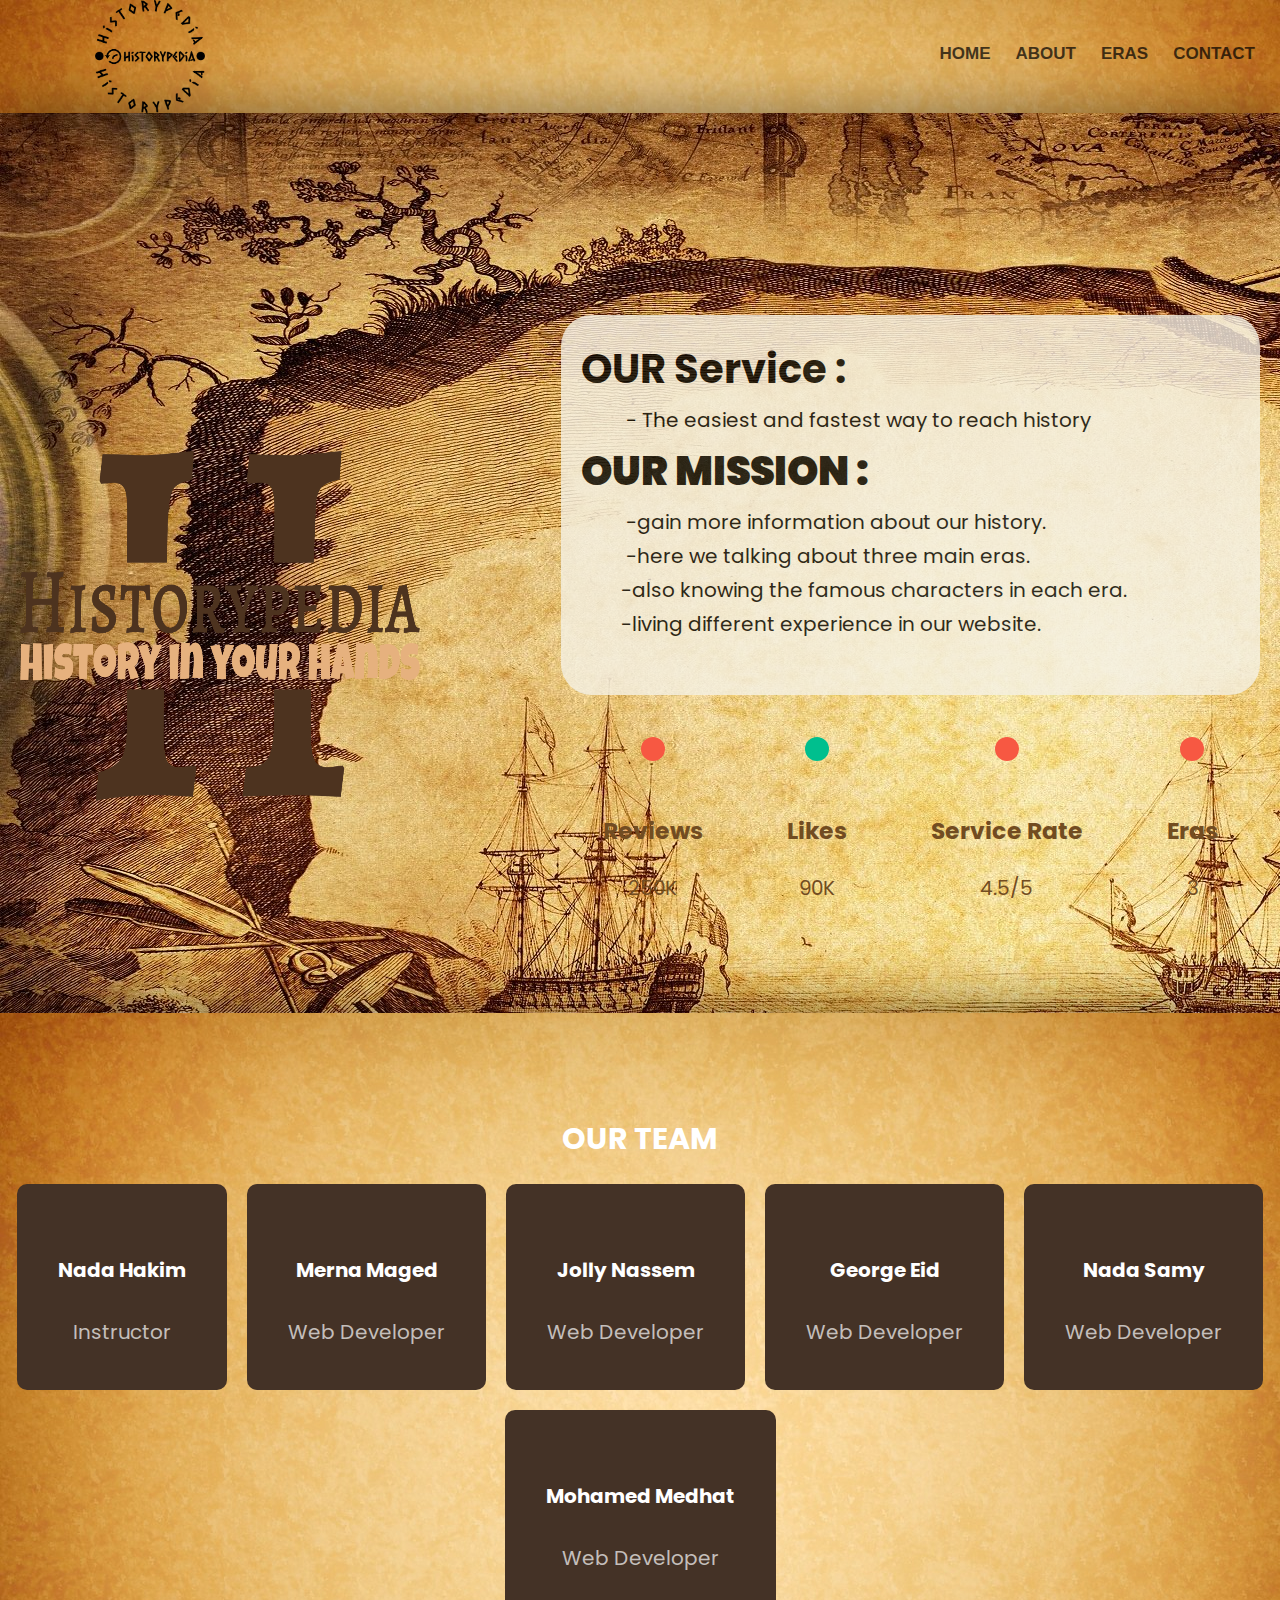
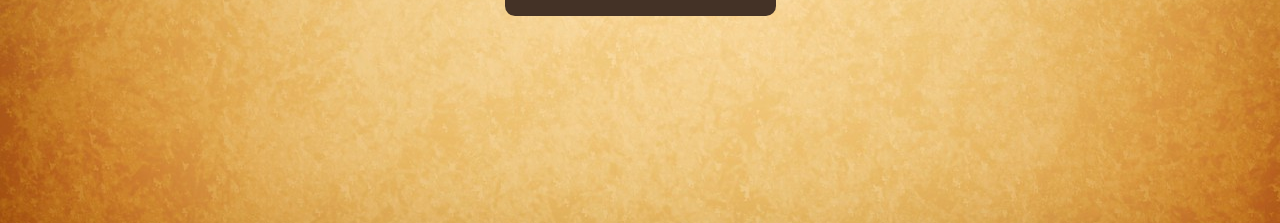
<file: projectTX/about.html>
<!DOCTYPE html>
<html lang="en">

  <head>
    <meta charset="UTF-8">
    <meta http-equiv="X-UA-Compatible" content="IE=edge">
    <meta name="viewport" content="width=device-width, initial-scale=1.0">
    <link rel="stylesheet" href="https://unicons.iconscout.com/release/v2.1.6/css/unicons.css">
    <link rel="preconnect" href="https://fonts.googleapis.com">
    <link rel="preconnect" href="https://fonts.gstatic.com" crossorigin>
    <link
      href="https://fonts.googleapis.com/css2?family=Montserrat:wght@300;400;500;600;700;800;900&family=Source+Sans+Pro:wght@600&display=swap"
      rel="stylesheet">
    <link rel="stylesheet" href="https://cdnjs.cloudflare.com/ajax/libs/font-awesome/5.15.3/css/all.min.css" />

    <link rel="stylesheet" href="main.css">
    <title>about</title>


  </head>

  <body>
    <nav class="navbar">
      <!-- <p class="nav-paragraph">Historypedia</p> -->
      <img src="images/historypedia-high-resolution-logo-black-on-transparent-background (1).png" alt="Logo" class="nav-img">
      <ul>
          <li><a href="index.html">Home</a></li>
          <li><a href="about.html">About</a></li>
          <li class="dropdown">
              <a href="#">Eras</a>
              <ul class="dropdown-menu">
                  <li><a href="egypt.html">Ancient Egypt</a> </li>
                  <li><a href="greece.html">Ancient Greece</a></li>
                  <li><a href="rome.html">Ancient Rome</a></li>
              </ul>
          </li>
          <li><a href="#contact">Contact</a></li>
      </ul>
  </nav>
    <section class="achv" >
      <div class="left">
        <img src="img/historypedia-high-resolution-logo-color-on-transparent-background (1).png" alt="#" width="400px" height="350px">
      </div>
      <div class="right">
        <div class="text-right">
          <h1>OUR Service :</h1>
          <pre>
         - The easiest and fastest way to reach history</pre>
         <h1> <b>OUR MISSION : </b></h1>
         <pre>
         -gain more information about our history.
         -here we talking about three main eras.
        -also knowing the famous characters in each era.
        -living different experience in our website.
        </pre>
        </div>

        <div class="achv-card">
          <article class="achievement__card">
            <span class="achievement__icon">
              <i class="uil uil-users-alt"></i>
            </span>
            <h3>Reviews</h3>
            <p>250K</p>
          </article>

          <article class="achievement__card">
            <span class="achievement__icon">
              <i class="uil uil-trophy"></i>
            </span>
            <h3>Likes</h3>
            <p>90K</p>
          </article>
          <article class="achievement__card">
            <span class="achievement__icon">
              <i class="uil uil-users-alt"></i>
            </span>
            <h3>Service Rate</h3>
            <p>4.5/5</p>
          </article>
          <article class="achievement__card">
            <span class="achievement__icon">
              <i class="uil uil-trophy"></i>
            </span>
            <h3>Eras</h3>
            <p> 3</p>
          </article>
        </div>
    </section>

    <section class="section2">
      <div class="header-about">
        <h2>OUR TEAM <br></h2>
      </div>

      <!-- cards -->
      <div class="container team__container">
        <article class="team__member">
          <div class="team__member-image">
          </div>
          <div class="team__member-info">
            <h4>Nada Hakim</h4>
            <p>Instructor</p>
          </div>
          <div class="team__member-socials">
            <a href="https://www.instagram.com/nada.hakim2/" target="_blank"><i class="uil uil-instagram"></i></a>
            <a href="https://twitter.com" target="_blank"><i class="uil uil-twitter-alt"></i></a>
            <a href="https://linkedin.com" target="_blank"><i class="uil uil-linkedin"></i></a>
          </div>
        </article>
        <!--=========================== First ===================================-->
        <article class="team__member">
          <div class="team__member-image">
          </div>
          <div class="team__member-info">
            <h4>Merna Maged</h4>
            <p>Web Developer</p>
          </div>
          <div class="team__member-socials">
            <a href="https://www.instagram.com/mernaa.mageddd/" target="_blank"><i class="uil uil-instagram"></i></a>
            <a href="https://twitter.com" target="_blank"><i class="uil uil-twitter-alt"></i></a>
            <a href="https://linkedin.com" target="_blank"><i class="uil uil-linkedin"></i></a>
          </div>
        </article>
        <!--=========================== Second ===================================-->
        <article class="team__member">
          <div class="team__member-image">
          </div>
          <div class="team__member-info">
            <h4>Jolly Nassem</h4>
            <p>Web Developer</p>
          </div>
          <div class="team__member-socials">
            <a href="https://www.instagram.com/jolly_nessem24/" target="_blank"><i class="uil uil-instagram"></i></a>
            <a href="https://twitter.com" target="_blank"><i class="uil uil-twitter-alt"></i></a>
            <a href="https://linkedin.com" target="_blank"><i class="uil uil-linkedin"></i></a>
          </div>
        </article>
        <!--=========================== third ===================================-->
        <article class="team__member">
          <div class="team__member-image">
          </div>
          <div class="team__member-info">
            <h4>George Eid</h4>
            <p>Web Developer</p>
          </div>
          <div class="team__member-socials">
            <a href="https://www.instagram.com/george_eid10/" target="_blank"><i class="uil uil-instagram"></i></a>
            <a href="https://twitter.com" target="_blank"><i class="uil uil-twitter-alt"></i></a>
            <a href="https://linkedin.com" target="_blank"><i class="uil uil-linkedin"></i></a>
          </div>
        </article>
        <!--=========================== Fourth ===================================-->
        <article class="team__member">
          <div class="team__member-image">
          </div>
          <div class="team__member-info">
            <h4>Nada Samy</h4>
            <p>Web Developer</p>
          </div>
          <div class="team__member-socials">
            <a href="https://www.instagram.com/nada_qatary/" target="_blank"><i class="uil uil-instagram"></i></a>
            <a href="https://twitter.com" target="_blank"><i class="uil uil-twitter-alt"></i></a>
            <a href="https://linkedin.com" target="_blank"><i class="uil uil-linkedin"></i></a>
          </div>
        </article>
        <!--=========================== Fifth ===================================-->

        <article class="team__member">
          <div class="team__member-image">
          </div>
          <div class="team__member-info">
            <h4>Mohamed Medhat</h4>
            <p>Web Developer</p>
          </div>
          <div class="team__member-socials">
            <a href="https://instagram.com" target="_blank"><i class="uil uil-instagram"></i></a>
            <a href="https://twitter.com" target="_blank"><i class="uil uil-twitter-alt"></i></a>
            <a href="https://linkedin.com" target="_blank"><i class="uil uil-linkedin"></i></a>
          </div>
        </article>
       
    </section>
      </div>
    </footer>
  </body>

</html>
</file>
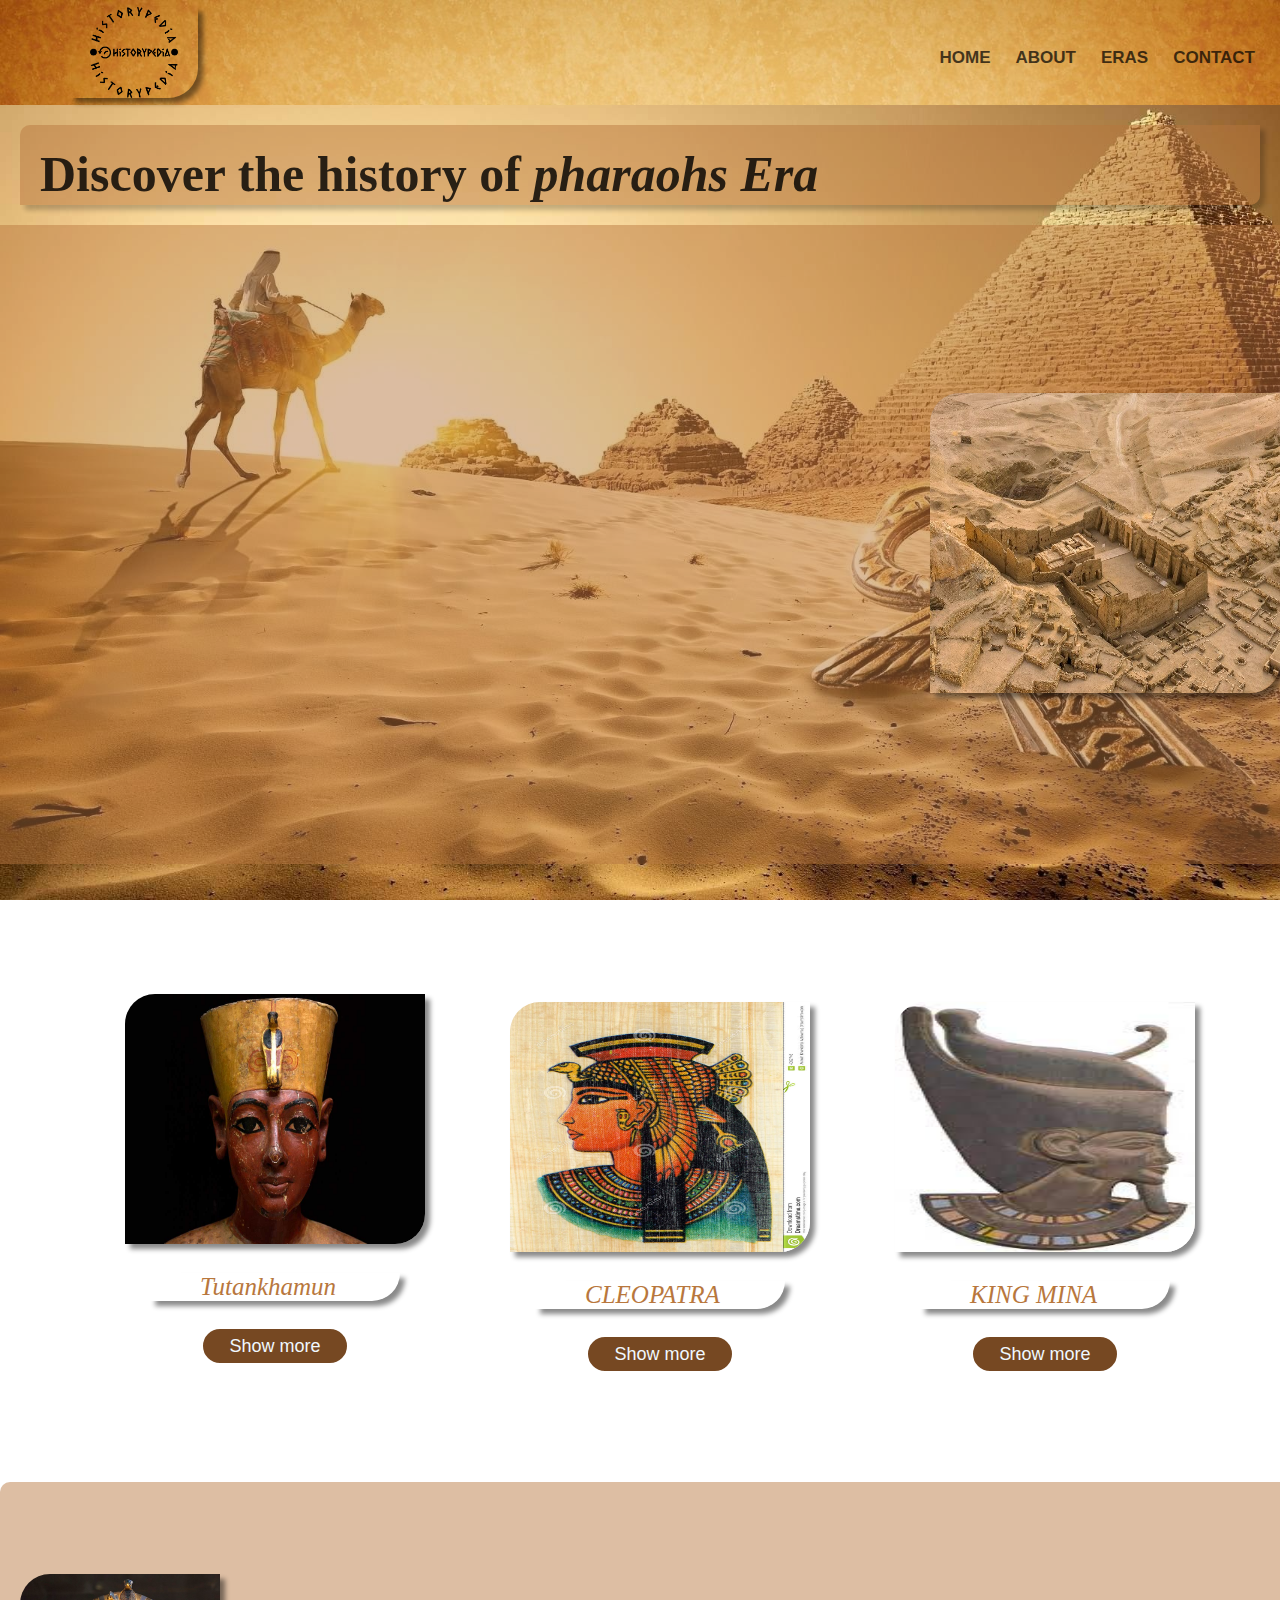
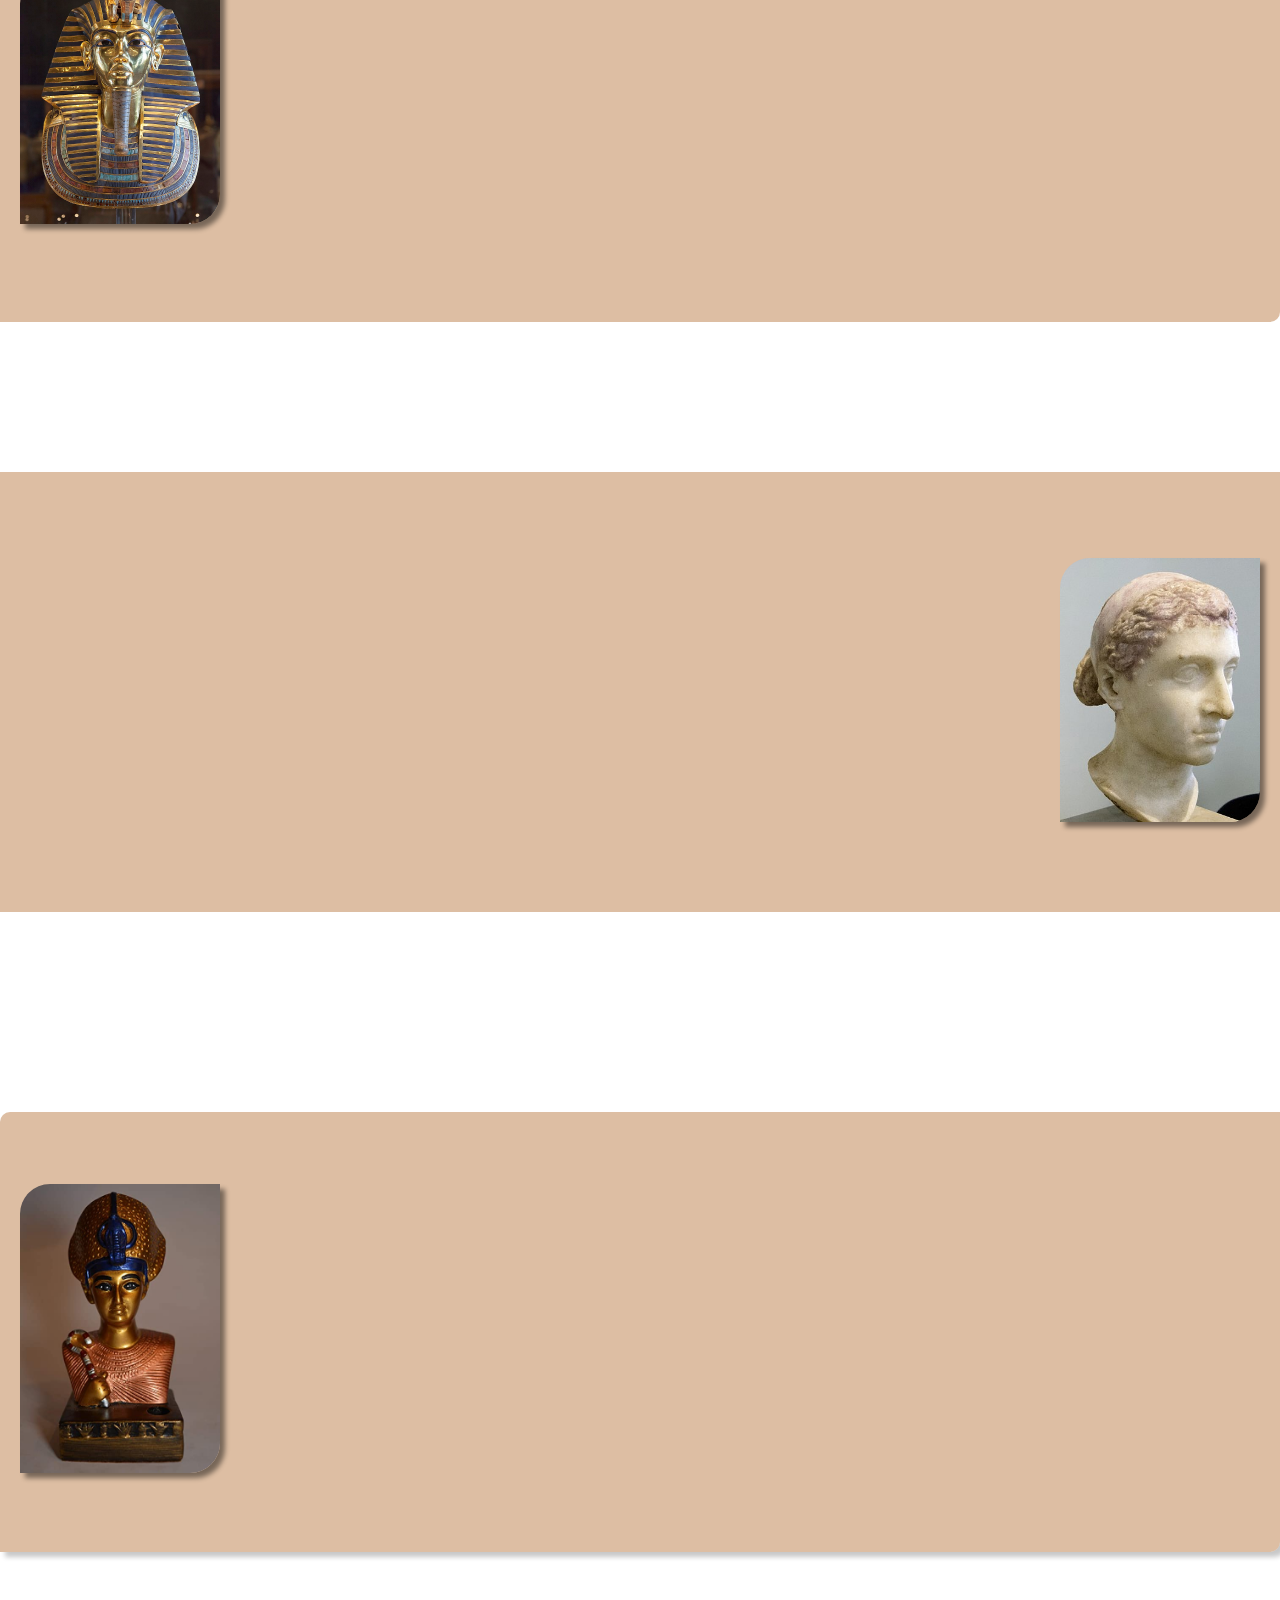
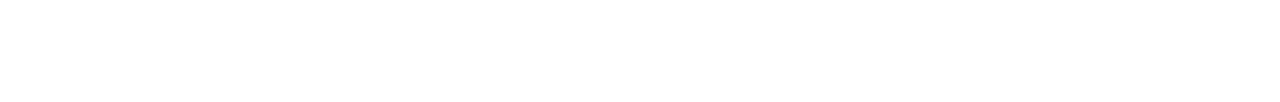
<file: projectTX/egypt.html>
<!DOCTYPE html>
<html lang="en">
<head>
    <meta charset="UTF-8">
    <meta http-equiv="X-UA-Compatible" content="IE=edge">
    <meta name="viewport" content="width=device-width, initial-scale=1.0">
    <title>Document</title>
    <link rel="stylesheet" href="ancientPage.css">
</head>
<body>

        <nav class="navbar">
            <!-- <p class="nav-paragraph">Historypedia</p> -->
            <img src="images/historypedia-high-resolution-logo-black-on-transparent-background (1).png" alt="Logo" class="nav-img">
            <ul>
                <li><a href="index.html">Home</a></li>
                <li><a href="about.html">About</a></li>
                <li class="dropdown">
                    <a href="#">Eras</a>
                    <ul class="dropdown-menu">
                        <li><a href="egypt.html">Ancient Egypt</a> </li>
                        <li><a href="greece.html">Ancient Greece</a></li>
                        <li><a href="rome.html">Ancient Rome</a></li>
                    </ul>
                </li>
                <li><a href="#contact">Contact</a></li>
            </ul>
        </nav>

        <header> 
            <b> Discover the history of <i>pharaohs Era</i> </b>
        </header>
    
            <div class="part">
                <div class="theEra" id="theEra" >
                <h1>THE ERA OF PHARAOHS</h1>
                <p class="content-paragraph">The history of ancient Egypt spans the period from the early prehistoric settlements of the northern Nile valley to the Roman conquest of Egypt in 30 BC. <br>
                The pharaonic period, the period in which Egypt was ruled by a pharaoh, is dated from the 32nd century BC, when Upper and Lower Egypt were unified, until the country fell under Macedonian rule in 332 BC.
                Historians usually group the history of ancient Egypt into three major kingdoms called the Old Kingdom, the Middle Kingdom, and the New Kingdom. It was during these times that ancient Egypt was at its strongest. 
                The times between the Kingdoms are called intermediate periods.<br>
                <h1>Pyramids and Treasure</h1> <br>
                The pharaohs of Egypt were often buried in giant pyramids or in secret tombs. <br>
                They believed that they needed treasure to be buried with them to help them in the afterlife. <br>
                As a result, archeologists have a lot of well preserved artifacts and tombs to examine in order to find out how the ancient Egyptians lived.
                </p></div>
                <div class="imgg">
                <img width="350px" height="300px" src="f10c91a3da41a2ff00839ca6828bce36 (1).jpg" alt="bb">
                <h2>Deir el medina </h2>
                </div> 
            </div>

            <div class="images">
                <div class="first">
                <img src="Tut-3.jpg">
                <p class="title">Tutankhamun<p>
                <a href="#sec1"> <input type="button" value="Show more"></a>
            </div>
            <div class="second">
                <img src="queen-cleopatra-papyrus-4052746.jpg">
                <p class="title">CLEOPATRA</p>
                <a  href="#sec2"> <input type="button" value="Show more"></a>
            </div>
            <div class="third">
                <img src="download.jpeg">
                <p class="title">KING MINA</p>
                <a  href="#sec3"> <input type="button" value="Show more"></a>
            </div>
            </div>

            <div class="part1" id="sec1">
                <div class="tut">
                    <h3>Tutankhamun</h3>
                    <img id="tut" width="200px"src="800px-CairoEgMuseumTaaMaskMostlyPhotographed.jpg" alt="mmk"> 
                    
                </div>
                    <p class="para"><b> Tut</b> became pharaoh of Egypt in 1332 B.C. at the age of nine.
                        He ruled the country at a time of conflict, when battles over land raged between Egypt and the neighboring kingdom of Nubia.
                        Nearly a decade after coming to power, the young leader died at about 18. But historians didn't know much about Tut until 1922.
                    </p>
            </div>
    
            <div class="part2" id="sec2">
                <p class="cleoo">
                    <p class="cleo">Cleopatra VII (69 BC–30 BC)or Cleopatra Philopator was the last pharaoh of the Ptolemaic Kingdom.
                    She was not a native Egyptian but the daughter of the Macedonian general Ptolemy I Soter.
                    Her reign lasted from 51 BC to 30 BC during which she proved herself to be an eminent leader. 
                    The kingdom of Egypt prospered under her reign as various reforms were introduced to improve the Egyptian economy. 
                    Her foreign relations, both personal and political, proved to be of great value to the kingdom and led to much prosperous foreign trading.</p> 
                    </p><DIV class="kleo"><h3>CLEOPATRA</h3>
                        <img width="200px" src="Kleopatra-VII.-Altes-Museum-Berlin1.jpg" ></DIV>
            </div>
    
            <div class="part3" id="sec3">
                <div class="tut">
                    <img id="tut" width="200px"src="71RLvwcvlCL._AC_SY679_.jpg"alt="mmk"> 
                    <h3>KING MINA</h3>
                </div>
                <p class="mina"> 
                    <div class="minaa">
                    <b> king mina</b>  
                    (flourished c. 2925 BCE), legendary first king of unified Egypt, who, according to tradition, joined Upper and Lower Egypt in a single centralized monarchy and established ancient Egypt’s 1st dynasty.
                    Manetho, a 3rd-century-BCE Egyptian historian, called him Menes, the 5th-century-BCE Greek historian Herodotus referred to him as Min, and two native-king lists of the 19th dynasty (13th century BCE) call him Meni. 
                    </div>
                </p>
            </div> 
        </body>
    </html>
</file>
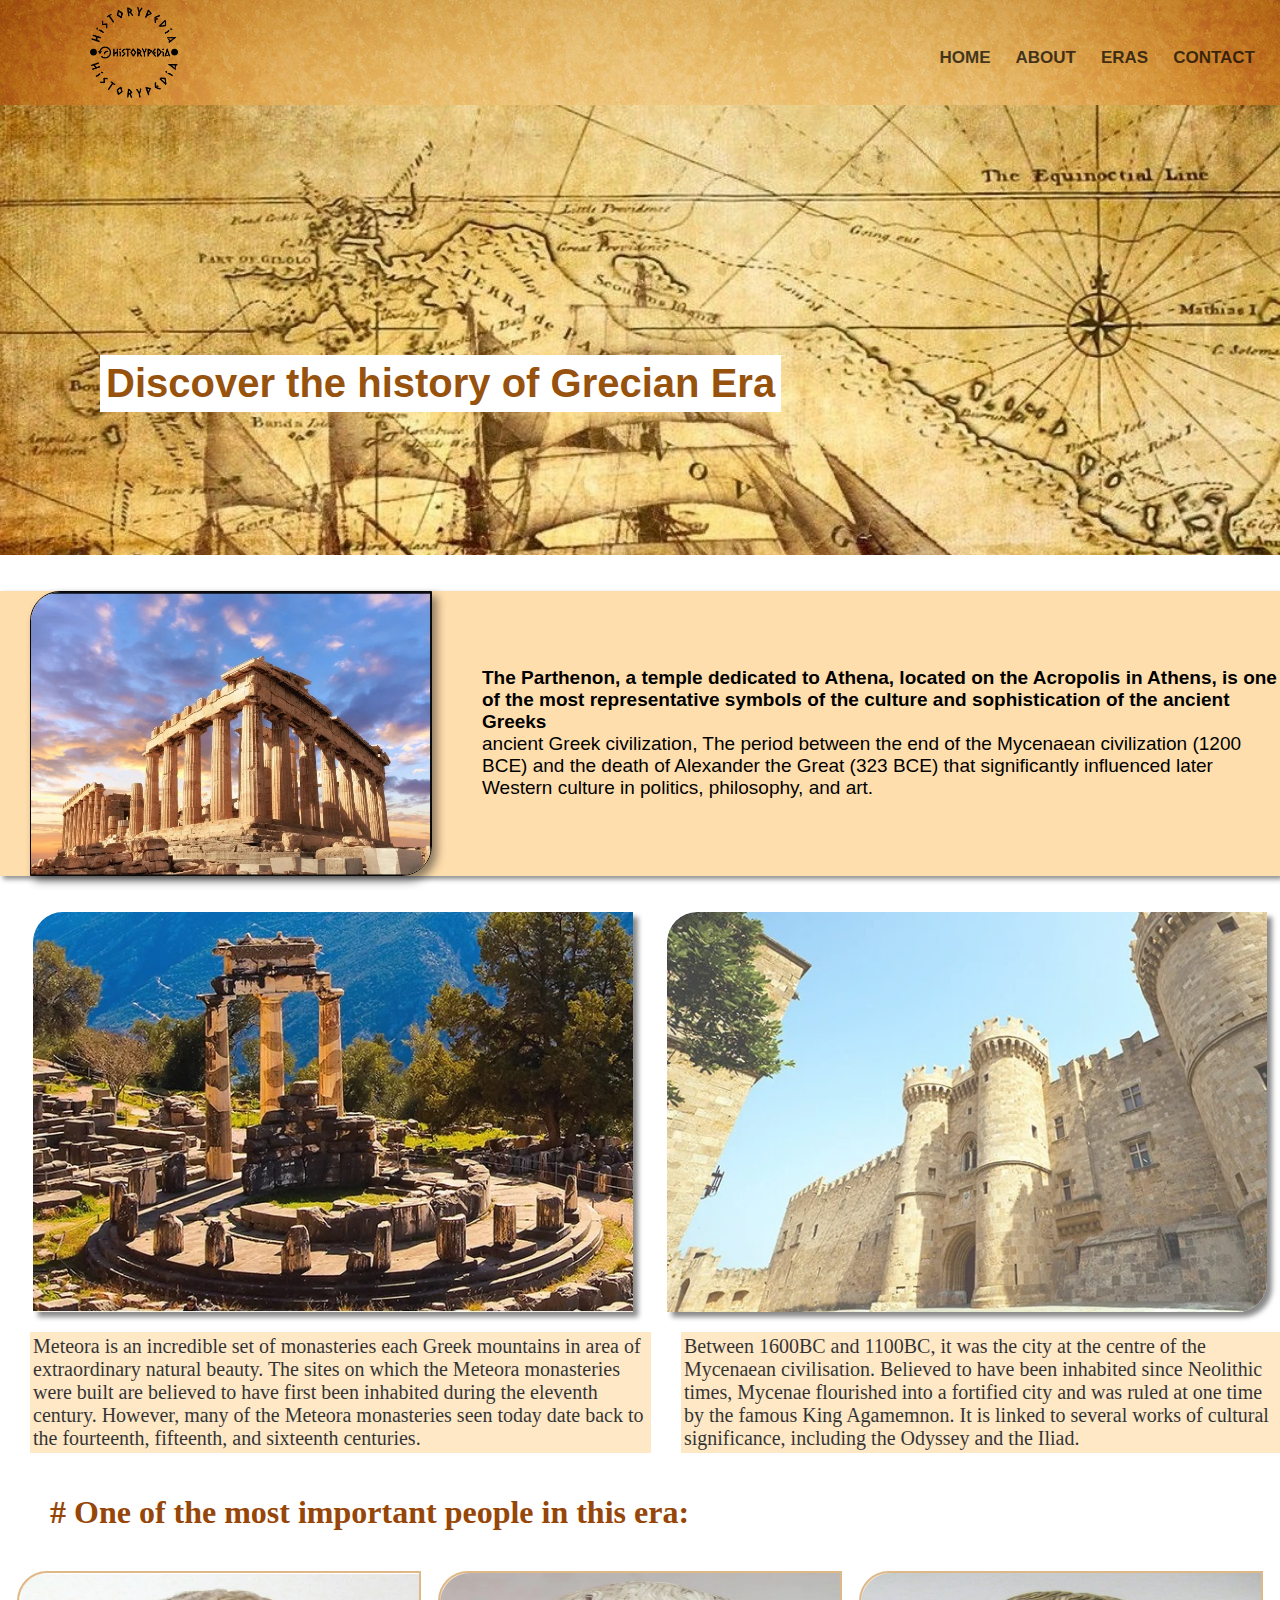
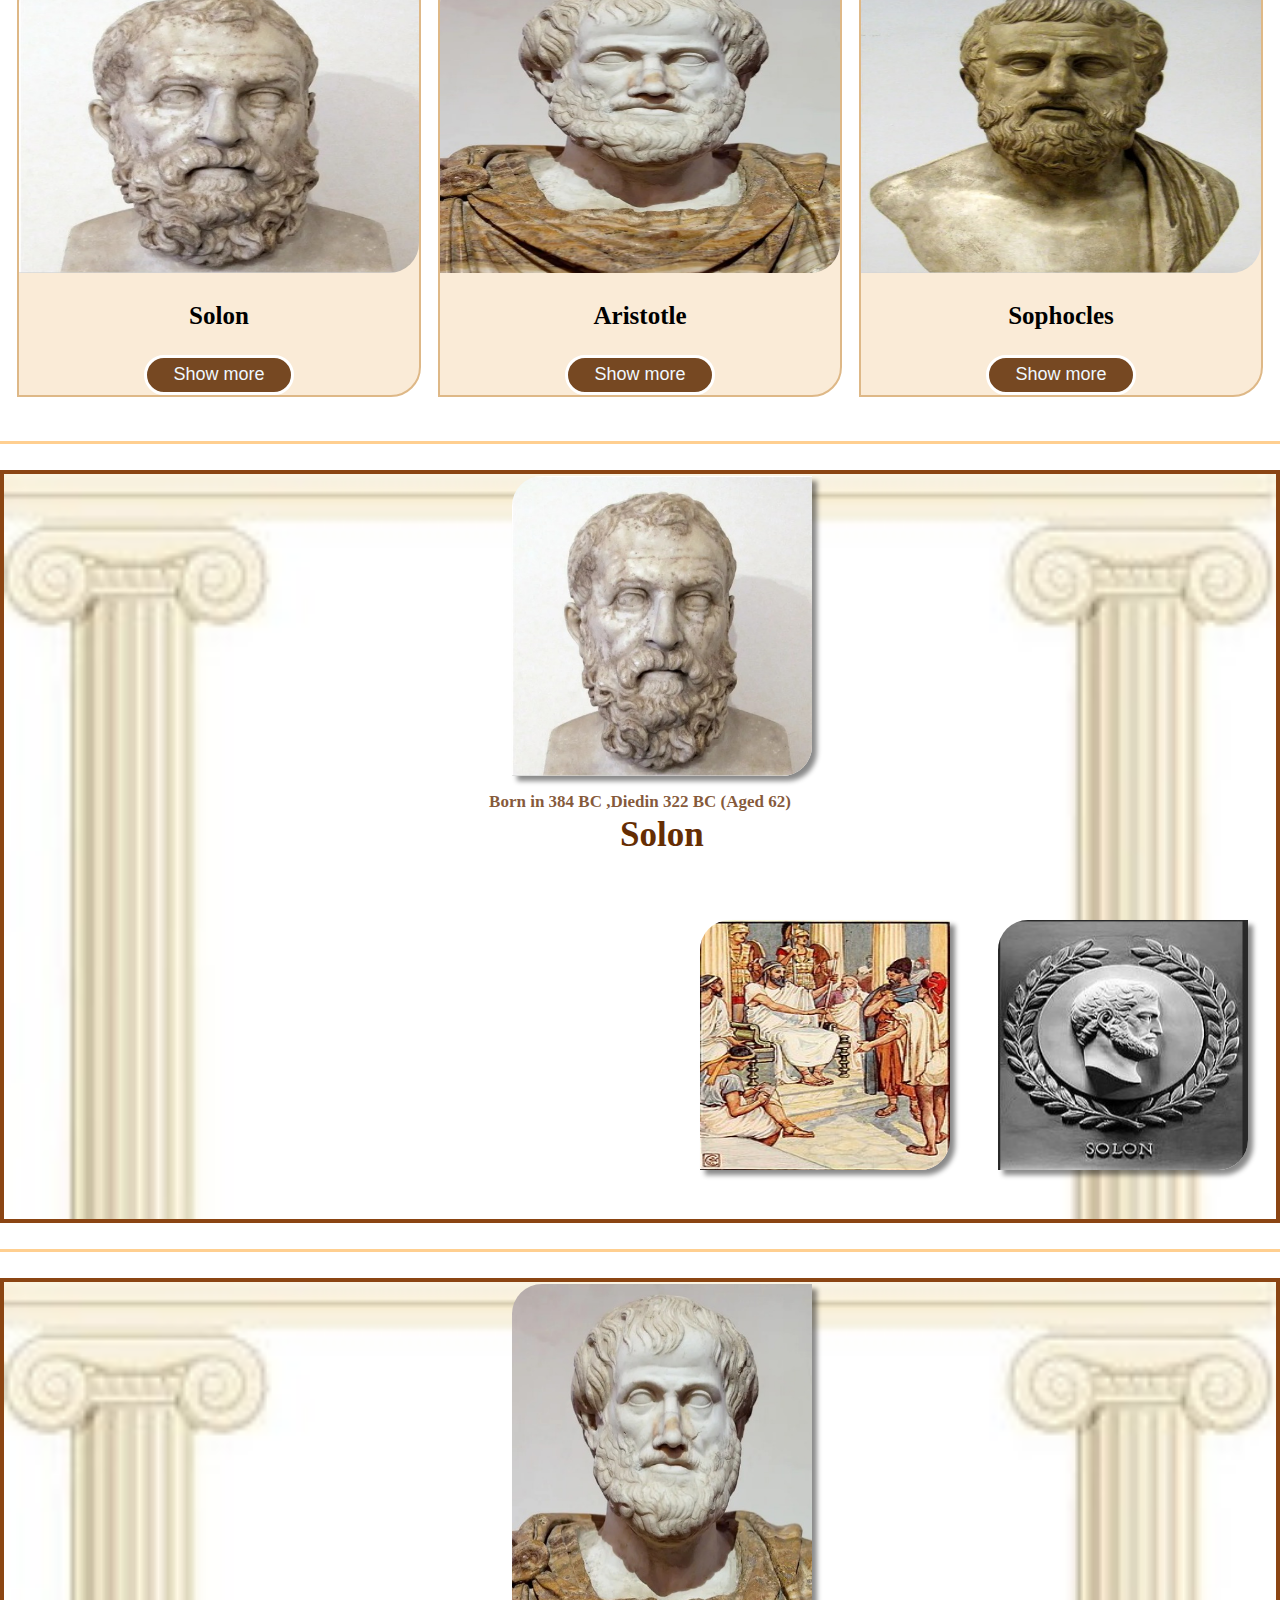
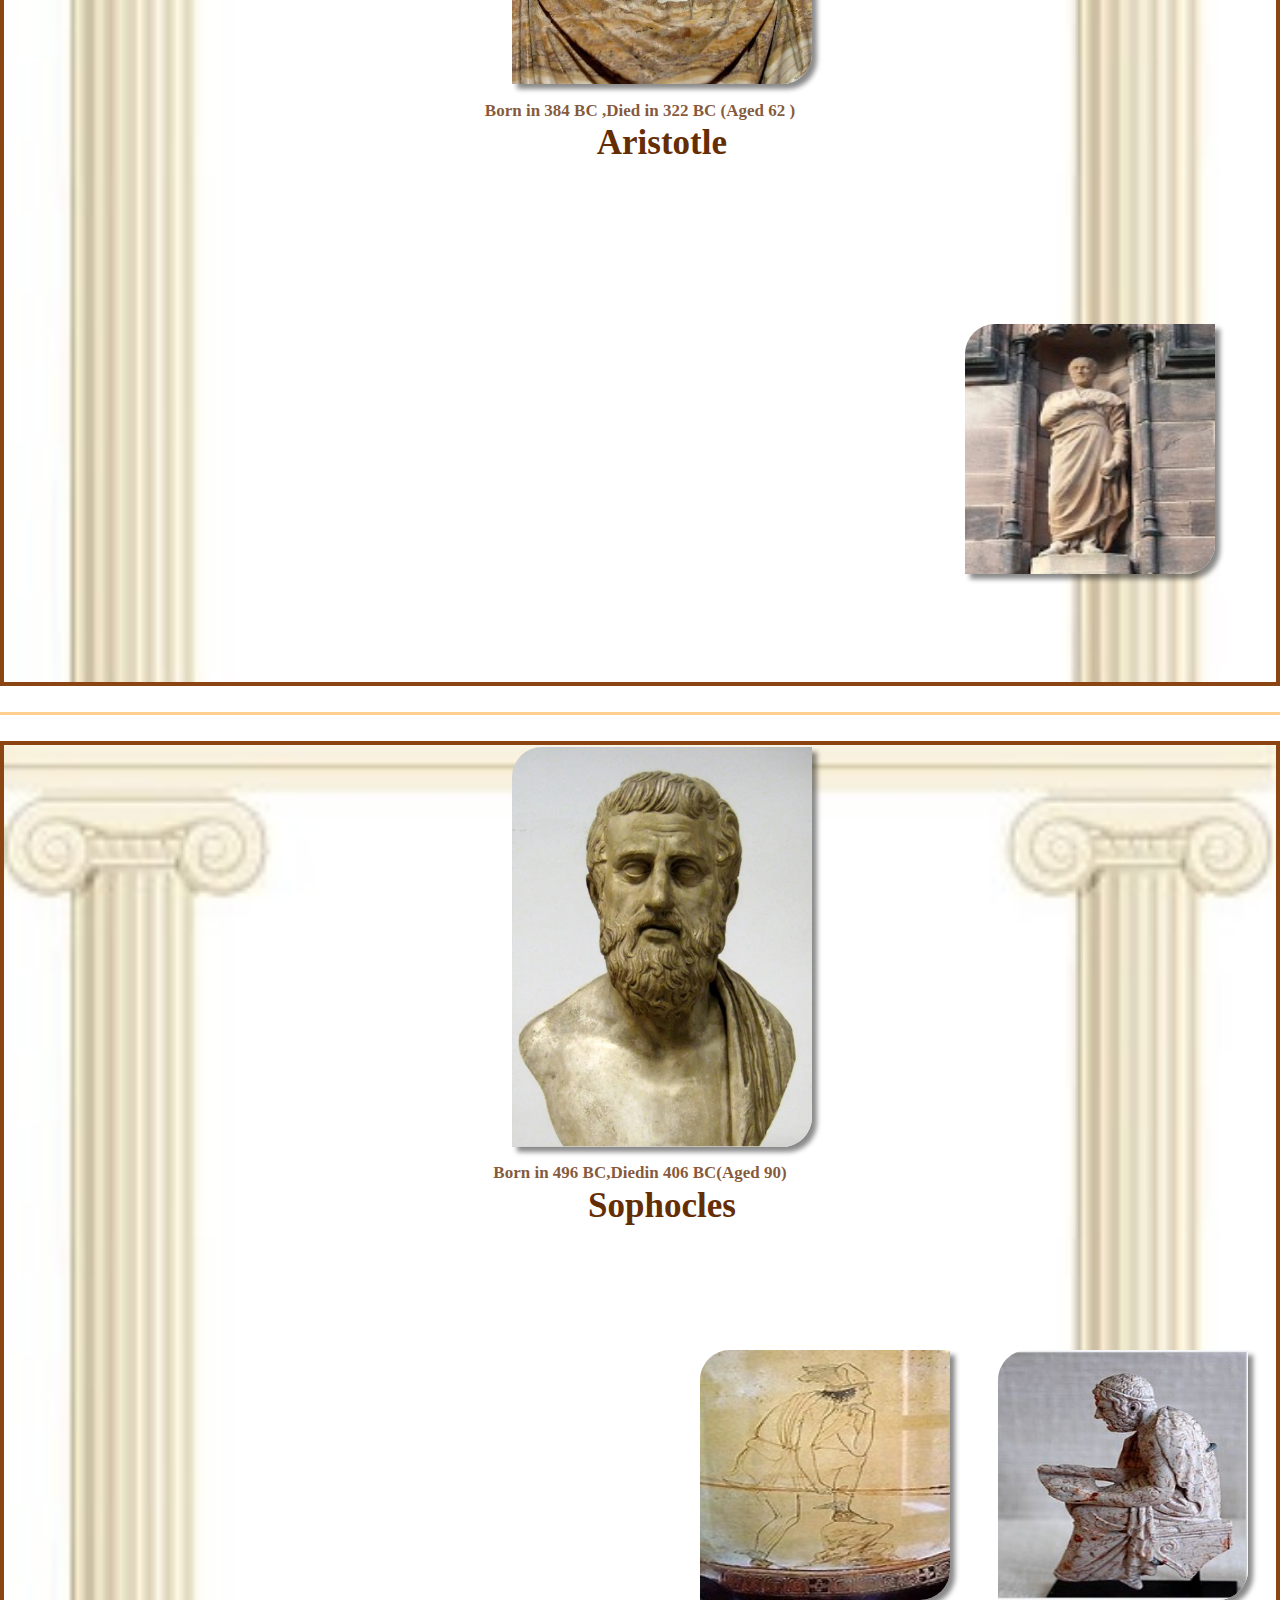
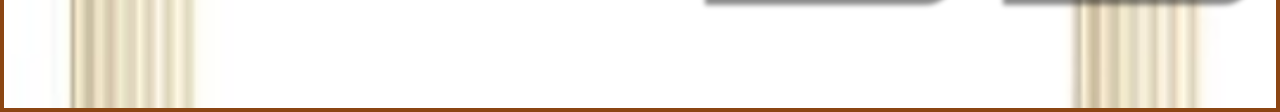
<file: projectTX/greece.html>
<!DOCTYPE html>
<html lang="en">
<head>
    <meta charset="UTF-8">
    <meta http-equiv="X-UA-Compatible" content="IE=edge">
    <meta name="viewport" content="width=device-width, initial-scale=1.0">
    <title>Grecian Era</title>
    <link rel="stylesheet" href="styless.css">
</head>
<body>
    <nav class="navbar">
        <!-- <p class="nav-paragraph">Historypedia</p> -->
        <img src="images/historypedia-high-resolution-logo-black-on-transparent-background (1).png" alt="Logo" class="nav-img">
        <ul>
            <li><a href="index.html">Home</a></li>
            <li><a href="about.html">About</a></li>
            <li class="dropdown">
                <a href="#">Eras</a>
                <ul class="dropdown-menu">
                    <li><a href="egypt.html">Ancient Egypt</a> </li>
                    <li><a href="greece.html">Ancient Greece</a></li>
                    <li><a href="rome.html">Ancient Rome</a></li>
                </ul>
            </li>
            <li><a href="#contact">Contact</a></li>
        </ul>
    </nav>
    
    <header>
        <h1>Discover the history of Grecian Era</h1>
    </header>
<br>
<br>
    <div class="part1">
        <img src="imagess\0.jpeg">
        <p><b>The Parthenon, a temple dedicated to Athena, located on the Acropolis in Athens,
            is one of the most representative symbols of the culture and sophistication of the ancient Greeks</b>
            
        <br>
        ancient Greek civilization, The period between the end of the Mycenaean civilization (1200 BCE)
        and the death of Alexander the Great (323 BCE)
        
        that significantly influenced later Western culture in politics, philosophy, and art.</p>

    </div>
    <br>
    <br>
    <div class="container">
        <div class="imgbox">
            <div class="info">
                <img  src="imagess\4.jpeg">
                <h2>Meteora</h2>
            </div>
            <div class="info2">
                <img  src="imagess\3.jpeg">
                <h2>Mycenae</h2>

            </div>
        </div>
        
        <div class="text">
            <div class="one"> 
                    
                   <p class="Meteora">Meteora is an incredible set of monasteries each Greek mountains in area of extraordinary natural beauty.
                    The sites on which the Meteora monasteries were built are believed to have first been inhabited during the eleventh century. However, many of the Meteora monasteries seen today date back to the fourteenth, fifteenth, and sixteenth centuries.</p>
                    
                    <p class="Mycenae">Between 1600BC and 1100BC, it was the city at the centre of the Mycenaean civilisation. Believed to have been inhabited since Neolithic times, Mycenae flourished into a fortified city and was ruled at one time by the famous King Agamemnon. It is linked to several works of cultural significance,
                        including the Odyssey and the Iliad.</p>
                        
            </div>
        </div>
        <div class="title">
            <h1># One of the most important people in this era:</h1><br>
        </div>
        
            <div class="images">
                <div class="first">
                <img src="imagess\Solon.jpeg">
                <h3>Solon</h3>
               <a href="#sec1"> <input type="button" value="Show more"></a>
            </div>
            <div class="second">
                <img src="imagess\Aristotle.jpeg">
               <h3>Aristotle</h3>
               <a  href="#sec2"> <input type="button" value="Show more"></a>
            </div>
            <div class="third">
                <img src="imagess\Sophocles.jpeg">
               <h3>Sophocles</h3>
               <a  href="#sec3"> <input type="button" value="Show more"></a>
            </div>
            </div>
        </div>
        <br>
        <br>
        <hr>
        <br>
        <div class="fone" id="sec1">
        <div class="f">
        <div class="first1">
            <img src="imagess\Solon.jpeg">
            <h3>Solon</h3>
        </div>
        <h4 ><b>Born</b> in 384 BC ,<b>Died</b>in 322 BC (Aged 62)</h4><br><br>
        </div>
    <div class="content1">
        <img src="imagess\11.jpeg">
        <img src="imagess\111.jpeg"> 
        <p> Caesar Augustus, also known as Octavian, was the first Roman emperor; he reigned from 27 BC until his death in AD 14. He is known for being the founder of the Roman Principate,
             which is the first phase of the Roman Empire, and is considered one of the greatest leaders in human history.<br><br>
             Originally named Gaius Octavius, he was born into an old and wealthy equestrian branch of the plebeian gens Octavia. His maternal great-uncle Julius Caesar was assassinated in 44 BC, and Octavius was named in Caesar's will as his adopted son and heir; as a result, 
                he inherited Caesar's name, estate, and the loyalty of his legions.
           </p>   
    </div>
</div>
<br>
        <hr>
        <br>
<div class="sec" id="sec2">
    <div class="s">
        <div class="second1">
            <img src="imagess\Aristotle.jpeg">
               <h3>Aristotle</h3>
        </div>
        <h4><b>Born</b> in 384 BC <b>,Died in 322 BC </b>(Aged 62 )</h4><br><br><br><br>
    </div>
    <div class="content2">
        <img src="imagess\33.jpeg">
       
        <p>Aristotle was known as the ‘ philosopher’ or ‘the master’. He grew up with his parents who were both in the medical field.<br>
            <br>He founded a small school called the Lyceum. French secondary schools-the ‘ lycees’-are named in honour of this venture. He liked to walk about while teaching and discussing ideas.<br> His followers are  ‘peripatetics’- the’ wanderers’.
            
            is many books lecture notes. Aristotle was fascinated by how many things work and questioned every working mechanism of everything in the world. For him, philosophy was about practical wisdom.</p>
            
    </div>
</div>
<br>
        <hr>
        <br>
<div class="thir" id="sec3">
    <div class="t">
        <div class="third1">
            <img src="imagess\Sophocles.jpeg">
           <h3>Sophocles </h3>
        </div>
    <h4><b>Born</b> in 496 BC,<b>Died</b>in 406 BC(Aged 90)</h4><br><br>
    </div>
<div class="content3">
    <img src="imagess\22.jpeg">
    <img src="imagess\222.jpeg">
    <p>Sophocles was one of the three greatest tragedians of Ancient Greece; Aeschylus was his predecessor, and Euripides was his antecedent.<br>

        <br> His work includes a remarkable collection of classics such as Oedipus the King, Antigone and Women of Trachis. His tragedies are windows into the worlds of the then Greek period: its society, polity and religion. 
         Sophocles first innovated much of what we know today as gory and quirky elements peppered into dramas and movies today in his theatres such as in Oedipus.</p>

</div>
</div>
</body>
</html>
</file>
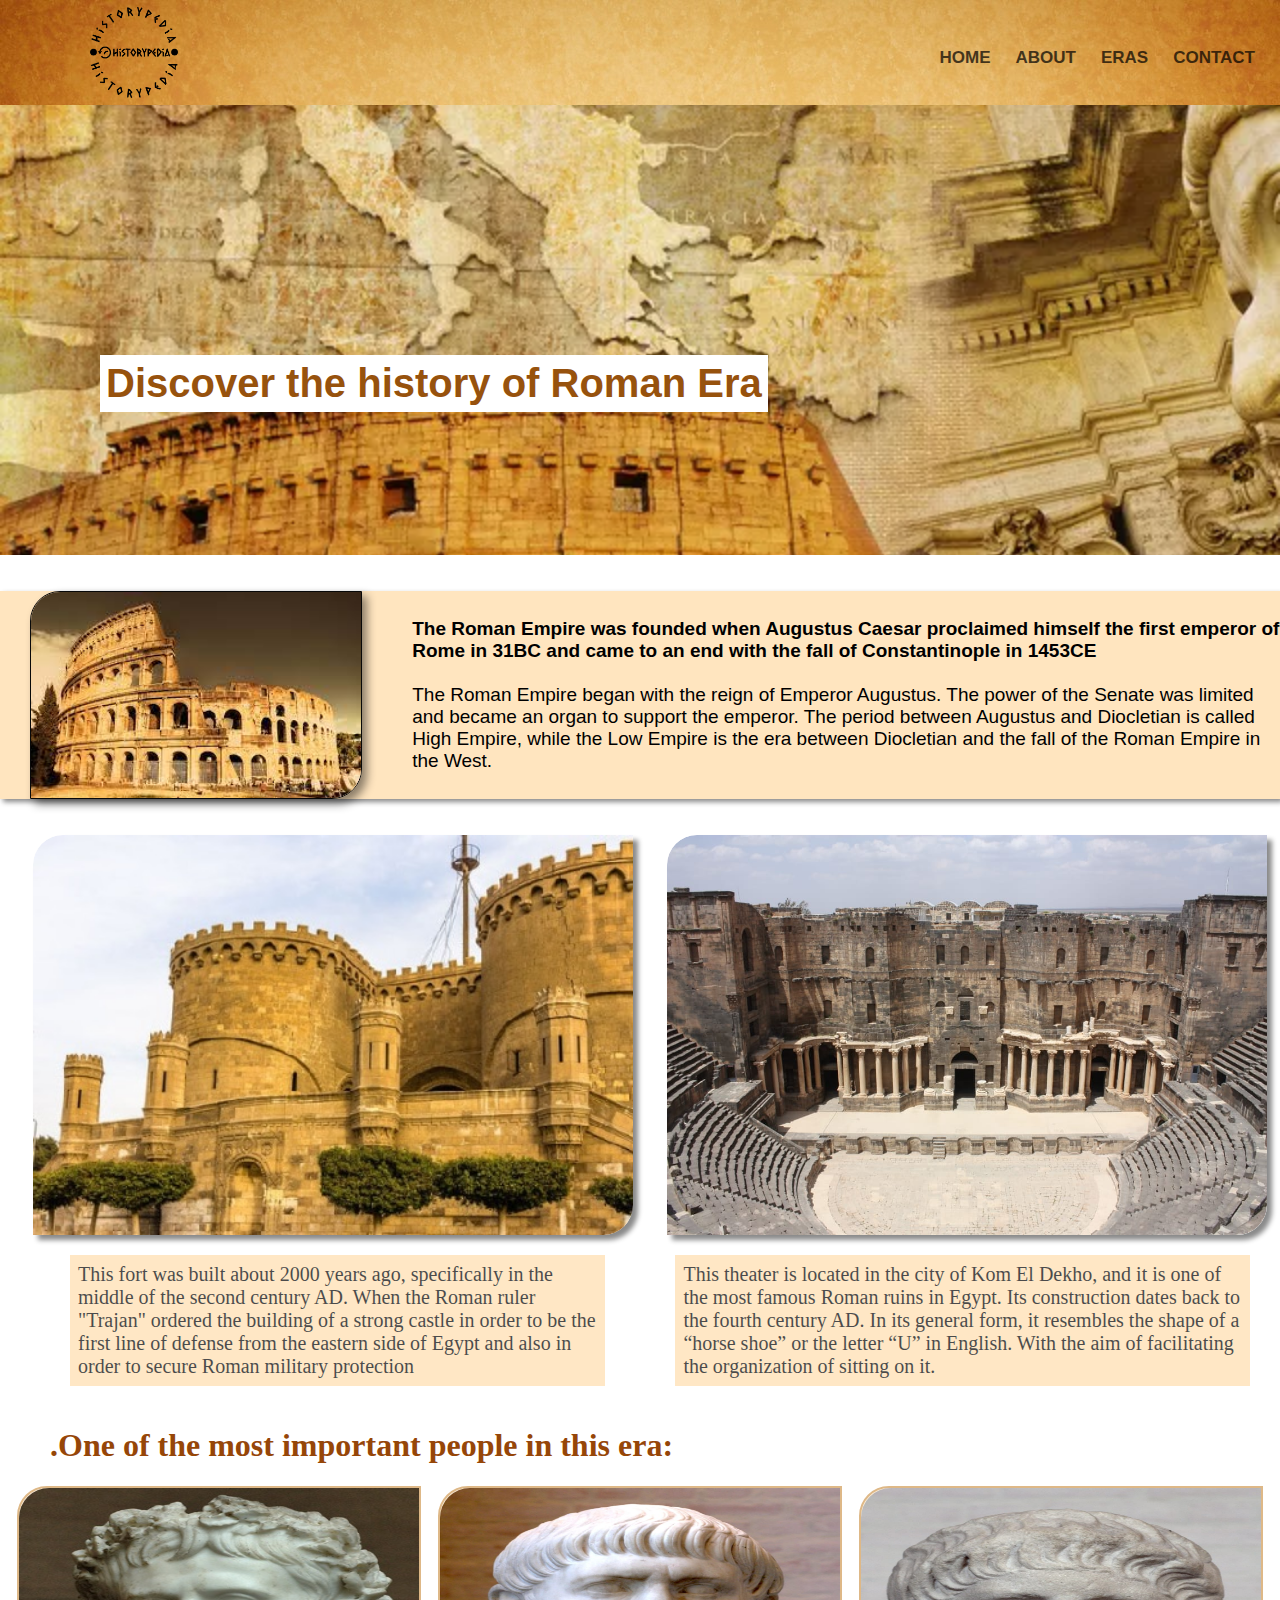
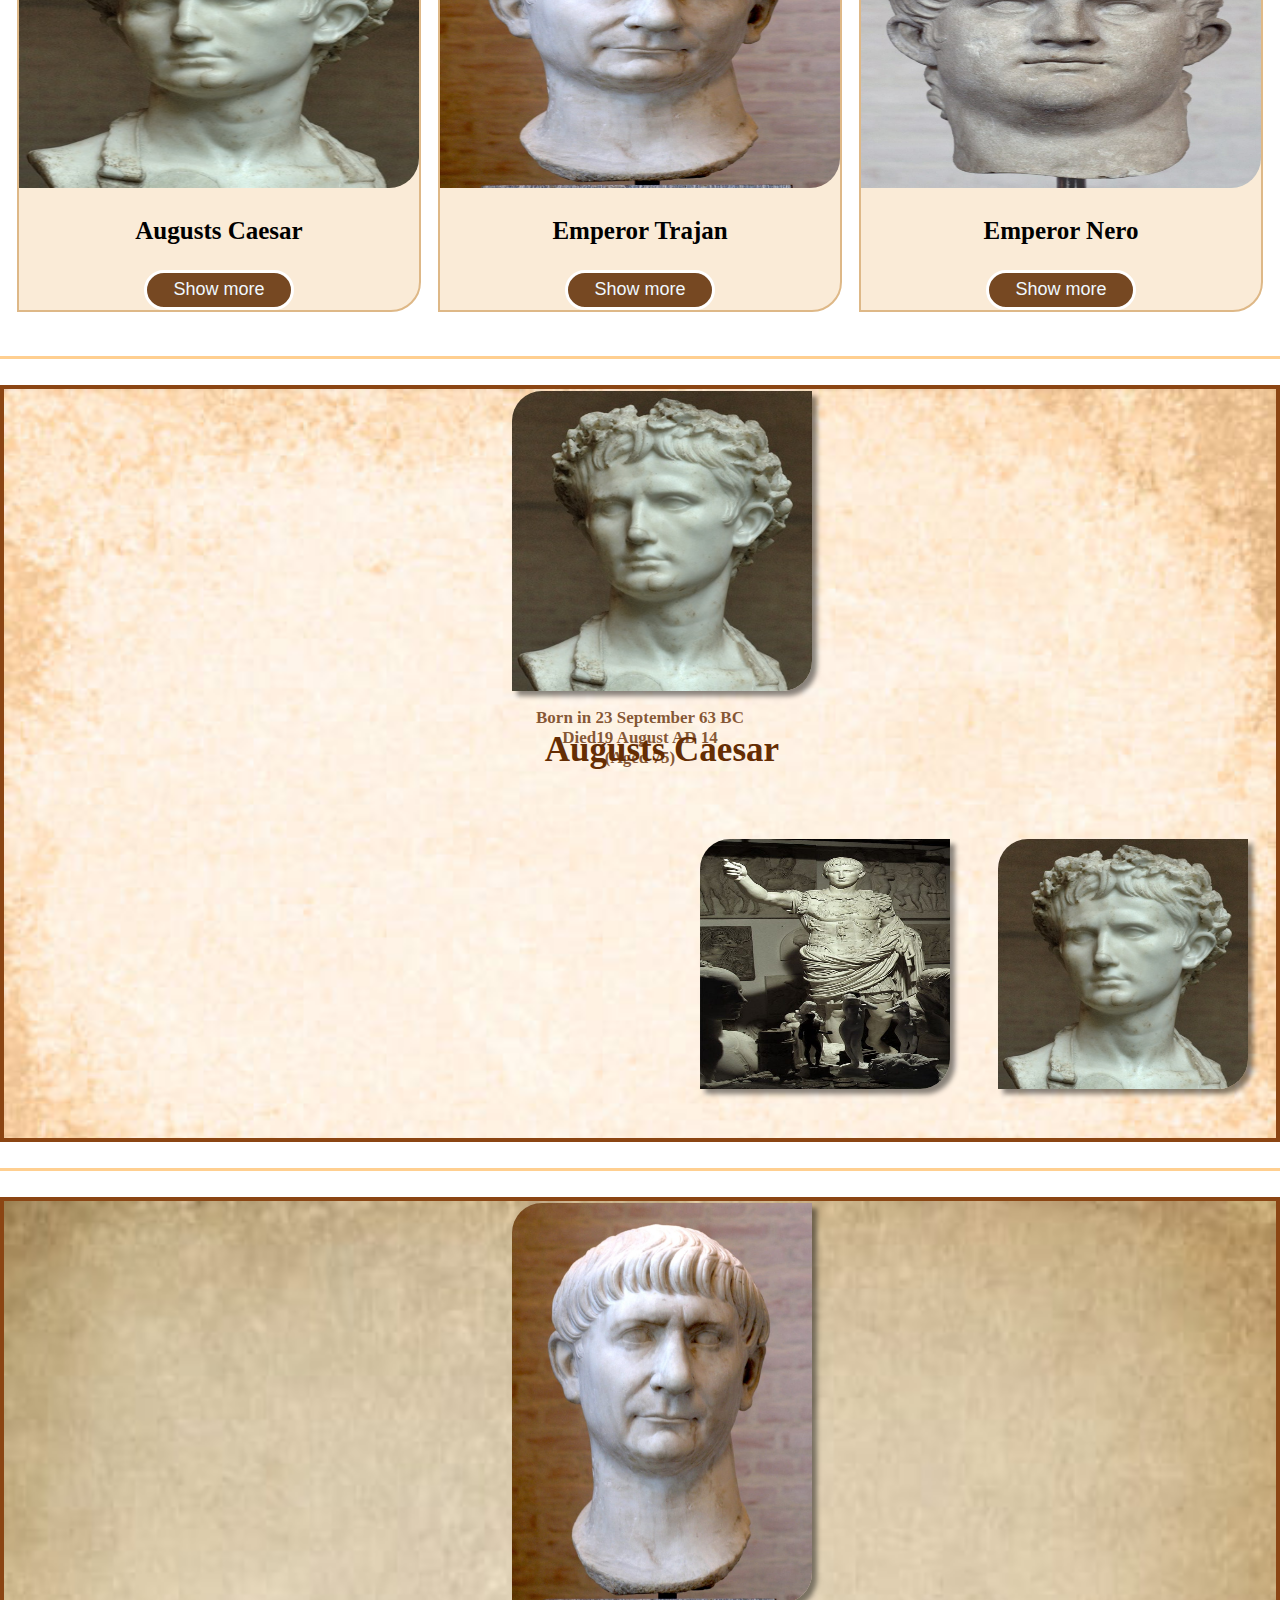
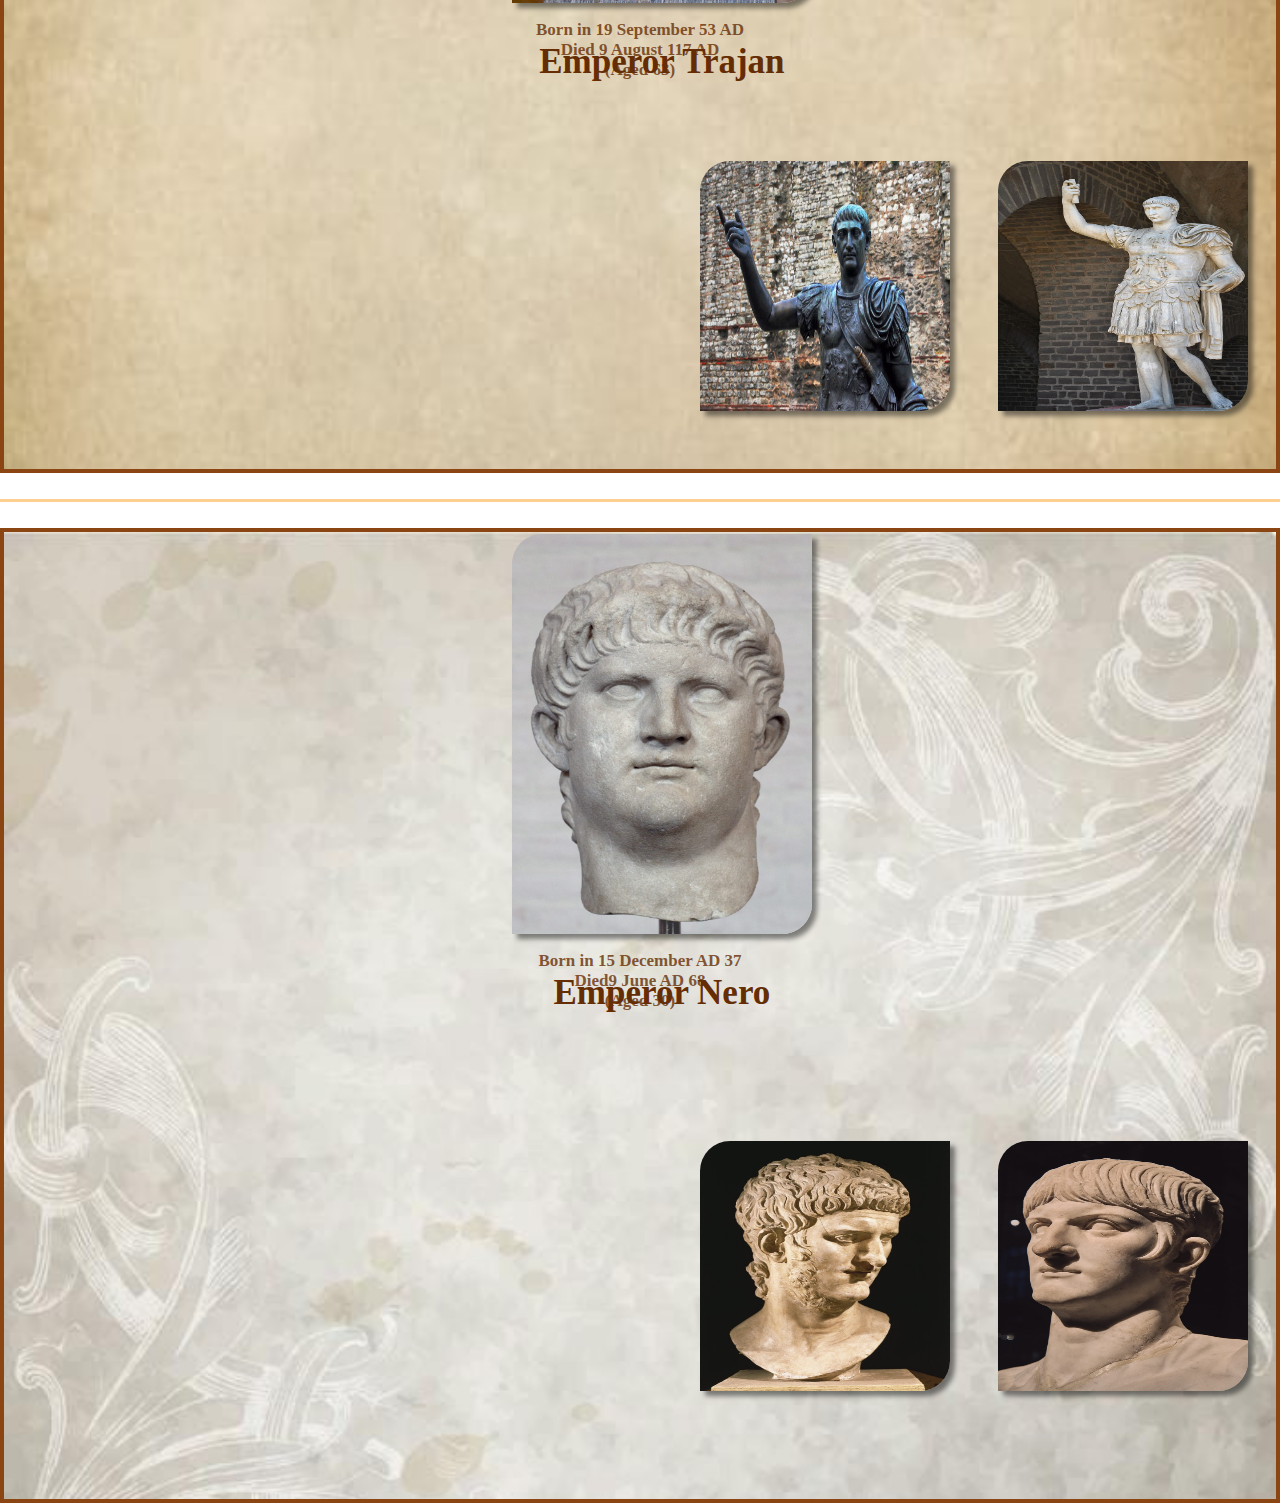
<file: projectTX/rome.html>
<!DOCTYPE html>
<html lang="en">
<head>
    <meta charset="UTF-8">
    <meta http-equiv="X-UA-Compatible" content="IE=edge">
    <meta name="viewport" content="width=device-width, initial-scale=1.0">
    <title>Roman Era</title>
    <link rel="stylesheet" href="css/roman.css">
</head>
<body>
    <nav class="navbar">
        <!-- <p class="nav-paragraph">Historypedia</p> -->
        <img src="images/historypedia-high-resolution-logo-black-on-transparent-background (1).png" alt="Logo" class="nav-img">
        <ul>
            <li><a href="index.html">Home</a></li>
            <li><a href="about.html">About</a></li>
            <li class="dropdown">
                <a href="#">Eras</a>
                <ul class="dropdown-menu">
                    <li><a href="egypt.html">Ancient Egypt</a> </li>
                    <li><a href="greece.html">Ancient Greece</a></li>
                    <li><a href="rome.html">Ancient Rome</a></li>
                </ul>
            </li>
            <li><a href="#contact">Contact</a></li>
        </ul>
    </nav>
    
    <header>
        <h1>Discover the history of Roman Era</h1>
    </header>
<br>
<br>
    <div class="part1">
        <img src="imgs//download (3).jpg">
        <p><b>The Roman Empire was founded when Augustus Caesar proclaimed himself the first emperor of Rome in 
            31BC and came to an end with the fall of Constantinople in 1453CE</b>
        <br><br>
        The Roman Empire began with the reign of Emperor Augustus. The power of the Senate was limited and became an organ to support the emperor. 
        The period between Augustus and Diocletian is called High Empire, while the Low Empire is the era 
        between Diocletian and the fall of the Roman Empire in the West.</p>

    </div>
    <br>
    <br>
    <div class="container">
        <div class="imgbox">
            <div class="info">
                <img  src="imgs//24ace497-5ae0-494d-914c-82f407ab4f22.jpg">
                <h2>Babylon Fortress</h2>
            </div>
            <div class="info2">
                <img  src="imgs//c0019e8c-9882-4471-834a-22f13c2f148c.jpg">
                <h2>Roman Theater</h2>

            </div>
        </div>
        <div class="text">
            <div class="one"> 
                <p class="fortress">This fort was built about 2000 years ago, specifically in the middle of the second century AD. When the Roman ruler "Trajan" ordered the building of a strong castle in order to be the first line
                    of defense from the eastern side of Egypt and also in order to secure Roman military protection</p>
                    <p class="theater">This theater is located in the city of Kom El Dekho, and it is one of the most famous Roman ruins in Egypt. Its construction dates back to the fourth century AD. In its general form, it resembles the shape of a 
                        “horse shoe” or the letter “U” in English. With the aim of facilitating the organization of sitting on it.</p>
            </div>
        </div>
        <div class="title">
            <h1>.One of the most important people in this era:</h1>
        </div>
        
            <div class="images">
                <div class="first">
                <img src="imgs//c04e79b1-bf87-46e2-b80e-66f1c3fbb003.jpg">
                <h3>Augusts Caesar</h3>
               <a href="#sec1"> <input type="button" value="Show more"></a>
            </div>
            <div class="second">
                <img src="imgs//2e13ecb4-d249-4131-ad9e-3a5e1d33f520.jpg">
               <h3>Emperor Trajan</h3>
               <a  href="#sec2"> <input type="button" value="Show more"></a>
            </div>
            <div class="third">
                <img src="imgs//7e3a7241-4271-4444-9dc5-405fc11e23b1.jpg">
               <h3>Emperor Nero</h3>
               <a  href="#sec3"> <input type="button" value="Show more"></a>
            </div>
            </div>
        </div>
        <br>
        <br>
        <hr>
        <br>
        <div class="fone" id="sec1">
        <div class="f">
        <div class="first1">
            <img src="imgs//c04e79b1-bf87-46e2-b80e-66f1c3fbb003.jpg">
            <h3>Augusts Caesar</h3>
        </div>
        <h4 ><b>Born</b> in 23 September 63 BC<br><b>Died</b>19 August AD 14<br>(Aged 75)</h4>
        </div>
    <div class="content1">
        <img src="imgs//c04e79b1-bf87-46e2-b80e-66f1c3fbb003.jpg">
        <img src="imgs//6f3b6194-a921-47a9-98f5-441227d96c9d.jpg"> 
        <p> Caesar Augustus, also known as Octavian, was the first Roman emperor; he reigned from 27 BC until his death in AD 14. He is known for being the founder of the Roman Principate,
             which is the first phase of the Roman Empire, and is considered one of the greatest leaders in human history.<br><br>
             Originally named Gaius Octavius, he was born into an old and wealthy equestrian branch of the plebeian gens Octavia. His maternal great-uncle Julius Caesar was assassinated in 44 BC, and Octavius was named in Caesar's will as his adopted son and heir; as a result, 
                he inherited Caesar's name, estate, and the loyalty of his legions.
           </p>   
    </div>
</div>
<br>
        <hr>
        <br>
<div class="sec" id="sec2">
    <div class="s">
        <div class="second1">
            <img src="imgs//2e13ecb4-d249-4131-ad9e-3a5e1d33f520.jpg">
               <h3>Emperor Trajan</h3>
        </div>
        <h4><b>Born</b> in 19 September 53 AD<br><b>Died</b> 9 August 117 AD<br>(Aged 63)</h4>
    </div>
    <div class="content2">
        <img src="imgs//49432e58-d0fa-49be-9d67-fd38468e2387.jpg">
        <img src="imgs//c763f86e-6422-4633-8275-b4e87cd44afd.jpg">
        <p>Trajan was Roman emperor from 98 to 117.
            Officially declared optimus princeps by the senate,Trajan is remembered as a successful soldier-emperor who presided over one of the greatest military expansions in
             Roman history and led the empire to attain its greatest territorial extent by the time of his death.<br><br>
             He is also known for his philanthropic rule, overseeing extensive public building programs and implementing social welfare policies, which earned him his enduring reputation as the second of the Five Good Emperors who 
             presided over an era of peace within the Empire and prosperity in the Mediterranean world.</p>
    </div>
</div>
<br>
        <hr>
        <br>
<div class="thir" id="sec3">
    <div class="t">
        <div class="third1">
            <img src="imgs//7e3a7241-4271-4444-9dc5-405fc11e23b1.jpg">
           <h3>Emperor Nero</h3>
        </div>
    <h4><b>Born</b> in 15 December AD 37<br><b>Died</b>9 June AD 68<br>(Aged 30)</h4>
    </div>
<div class="content3">
    <img src="imgs//5ae90e96-2d7a-4158-8a44-85cf63ba2e6d.jpg">
    <img src="imgs//684267b1-72a6-464a-9db6-aafc6a976443.jpg">
    <p>Nero was the fifth Roman emperor and final emperor of the Julio-Claudian dynasty, reigning from AD 54 until his death in AD 68.
         He was adopted by the Roman emperor Claudius at the age of 13 and succeeded him on the throne. Nero was popular with the members of his Praetorian Guard and lower-class commoners in Rome and its provinces, but he was deeply resented by the Roman aristocracy. Most contemporary sources describe him as tyrannical, self-indulgent, and debauched. 
        After being declared a public enemy by the Roman Senate, he committed suicide at age 30.<br><br>
        His mother married the emperor Claudius, who eventually adopted Nero as his heir; when Claudius died in 54, Nero became emperor with the support of the Praetorian Guard and the Senate.</p>
</div>
</div>
</body>
</html>
</file>
<file: projectTX/main.css>
@import url("https://fonts.googleapis.com/css?family=Poppins:400,500,600,700&display=swap");
* {
  margin: 0;
  padding: 0;
  box-sizing: border-box;
  font-family: "Poppins", sans-serif;
}

.header {
  /* color: yellow; */
  text-align: center;
  font-family: 'Segoe UI', Tahoma, Geneva, Verdana, sans-serif;
  margin-top: 25px;
  color: black;
  opacity: 0.6;
  margin-bottom: 25px;
  margin-top: 0;
  background-color: #f4f3f3;
}
.logoSmall {
  padding-top: 4px;
  width: 8rem;
}
/* navbar css */
.navbar {
  display: flex;
flex-flow: row wrap;
font-size: 20px;
justify-content: right;
margin-top: 0px;
/* background-color: #1a1a19; */
background-image: url(images/paper-old-paper-history.jpg);
margin-bottom: 0;
}
.navbar ul {
  list-style: none;
  padding: 15px;
}
.navbar li {
  display: inline-block;
  padding: 10px;
  height: 15px;
  padding-top: 20px;
}
.navbar a {
  /* color: #c8c9cb; */
  color: black;
  text-decoration: none;
  /* padding: 25px; */
  font-family: 'Segoe UI', Tahoma, Geneva, Verdana, sans-serif;
  font-size: 17px;
  transition: all 0.2s; 
  opacity: 0.7;
  font-weight: 800;
  text-transform: uppercase;
}
.navbar a:hover {
  opacity: 1;
  color: rgb(156, 78, 5); 
}
/* .nav-paragraph { */
  /* margin-right: auto;
  margin-left: 70px;
  margin-top: auto;
  margin-bottom: auto;
  font-family: 'Segoe UI', Tahoma, Geneva, Verdana, sans-serif;
font-size: 25px; */
  /* color: #c8c9cb; */
  /* color: black;
  font-weight: 800; */
/* } */
.nav-img {
  margin-right: auto;
  margin-left: 70px;
  margin-top: auto;
  margin-bottom: auto;
  max-width: 8rem;
}
.dropdown-menu li {
  display: block;
}
.dropdown-menu {
  width: 100%;
  background-color: white;
  opacity: 0.8;
  position: absolute;
  z-index: 999;
  display: none;
  border: none;
}
.dropdown:hover .dropdown-menu{
  display: block;
}
/* @media (max-width: 1000px) {
  nav {
    padding: 0 40px 0 50px;
  }
}
@media (max-width: 920px) {
  nav .menu-btn i {
    display: block;
  }
  #click:checked ~ .menu-btn i:before {
    content: "\f00d";
  }
  nav ul {
    position: fixed;
    top: 80px;
    left: -100%;
    background: #111;
    height: 100vh;
    width: 100%;
    text-align: center;
    display: block;
    transition: all 0.3s ease;
  }
  #click:checked ~ ul {
    left: 0;
  }
  nav ul li {
    width: 100%;
    margin: 40px 0;
  }
  nav ul li a {
    width: 100%;
    margin-left: -100%;
    display: block;
    font-size: 20px;
    transition: 0.6s cubic-bezier(0.68, -0.55, 0.265, 1.55);
  }
  #click:checked ~ ul li a {
    margin-left: 0px;
  }
  nav ul li a.active,
nav ul li a:hover {
    background: none;
    color: cyan;
  } */
.content {
  position: absolute;
  top: 50%;
  left: 50%;
  transform: translate(-50%, -50%);
  text-align: center;
  z-index: -1;
  width: 100%;
  padding: 0 30px;
  color: #1b1b1b;
}

.content div {
  font-size: 40px;
  font-weight: 700;
}

.header {
  z-index: 9999;
  background-color: #DCAE61;
  display: flex;
  justify-content: space-between;
  position: fixed;
  width: 100%;
  align-items: center;
}

.logoSmall {
  width: 8rem;
}

.section1 {
  padding-top: 1rem;
  height: 12 0vh;
  background-color: #874526;
  gap: 2rem;
  display: flex;
  color: #fff;
  flex-direction: column;
}
.section1 .img-container {
  display: flex;
  justify-content: center;
  align-items: center;
  flex-direction: column;
  flex-basis: 30%;
}
.section1 .ay-kalam {
  text-align: center;
}
.section1 .icons {
  display: flex;
  flex-basis: 70%;
  justify-content: center;
  align-items: center;
  flex-direction: row;
  gap: 1rem;
}
.section1 .icon-container {
  padding: 10px;
  float: left;
}
.section1 [class*=eicon-] {
  display: block;
}
.section1 [class*=eicon-]:before {
  content: "";
  display: block;
  width: 1em;
  height: 1em;
  background-repeat: no-repeat;
  background-size: contain;
  -webkit-background-size: contain;
}
.section1 .eicon-security {
  font-size: 4rem;
  background-image: url("data:image/svg+xml,%3C%3Fxml version='1.0' %3F%3E%3Csvg id='Layer_1' style='enable-background:new 0 0 64 64;' version='1.1' viewBox='0 0 64 64' xml:space='preserve' xmlns='http://www.w3.org/2000/svg' xmlns:xlink='http://www.w3.org/1999/xlink'%3E%3Cstyle type='text/css'%3E .st0%7Bfill:%2357CEF3;%7D .st1%7Bfill:%23FFF200;%7D .st2%7Bfill:%2348FF48;%7D .st3%7Bfill:%23FF6C58;%7D .st4%7Bfill:%23FF3333;%7D .st5%7Bfill:%230779E4;%7D .st6%7Bfill:%23314A52;%7D%0A%3C/style%3E%3Cg id='Play_Store'%3E%3Cpolygon class='st0' points='7,3 7,61 40,32 '/%3E%3Cpolygon class='st1' points='36,32 44,22 59,32 44,42 '/%3E%3Cpolygon class='st2' points='36,32 7,3 11,3 45,23 '/%3E%3Cpolygon class='st3' points='36,32 7,61 11,61 45,41 '/%3E%3Cpath class='st4' d='M9.1,64L9.1,64c-1.9,0-3.6-1-4.5-2.6L8,58.2v0.7c0,0.3,0.1,0.6,0.3,0.8L24,44c7.4,0,14.1-1.2,18.3-3.1l5.8-3.4 v4.6L11.7,63.3C11,63.8,10.1,64,9.1,64L9.1,64z'/%3E%3Cpath class='st5' d='M9.1,4C8.5,4,8,4.5,8,5.1V36c0,4.4,7.2,8,16,8L5.5,62.5C4.6,61.6,4,60.3,4,58.9V5.1C4,2.3,6.3,0,9.1,0V4z'/%3E%3Cpath class='st6' d='M8.3,4.3C8.5,4.1,8.8,4,9.1,4c0.2,0,0.4,0.1,0.6,0.2l45.5,26.6C55.7,31,56,31.5,56,32c0,0.5-0.3,1-0.7,1.3 l-11.4,6.6l2.9,2.9l10.4-6.1c1.7-1,2.7-2.8,2.7-4.7c0-1.9-1-3.8-2.7-4.7L11.7,0.7C11,0.2,10.1,0,9.1,0C7.7,0,6.4,0.6,5.5,1.5 L8.3,4.3z'/%3E%3C/g%3E%3C/svg%3E");
}
.section1 .eicon-app {
  font-size: 4rem;
  background-image: url("data:image/svg+xml,%3C%3Fxml version='1.0' %3F%3E%3Csvg enable-background='new 0 0 24 24' id='Layer_1' version='1.1' viewBox='0 0 24 24' xml:space='preserve' xmlns='http://www.w3.org/2000/svg' xmlns:xlink='http://www.w3.org/1999/xlink'%3E%3Cg%3E%3ClinearGradient gradientUnits='userSpaceOnUse' id='SVGID_1_' x1='12' x2='12' y1='0.4999911' y2='23.5000076'%3E%3Cstop offset='0' style='stop-color:%2315BEF0'/%3E%3Cstop offset='0.155213' style='stop-color:%2318B2E8'/%3E%3Cstop offset='0.4323524' style='stop-color:%232094D2'/%3E%3Cstop offset='0.7966607' style='stop-color:%232E62AF'/%3E%3Cstop offset='1' style='stop-color:%23374499'/%3E%3C/linearGradient%3E%3Ccircle cx='12' cy='11.999999' fill='url(%23SVGID_1_)' r='11.5'/%3E%3Cpath d='M12.0985413,23.9995956C5.4815764,24.0539341,0.0547392,18.7150173,0.0004046,12.0985403 S5.2844949,0.0547426,11.9014587,0.000404S23.945261,5.2849822,23.9995956,11.9014587S18.7155056,23.9452553,12.0985413,23.9995956 z M11.9096708,1.0003703C5.8444457,1.0501781,0.9505631,6.0251036,1.0003709,12.0903282 c0.0498078,6.0652256,5.0247331,10.9591084,11.0899582,10.9092999c6.0652246-0.0498066,10.9591074-5.0247326,10.9093008-11.0899582 C22.9498215,5.8444452,17.9748955,0.9505625,11.9096708,1.0003703z' fill='%23F2F2F2'/%3E%3Cpath d='M12.096488,23.7496033c-4.9648719,0.0407715-9.2582293-2.9195538-11.1385307-7.1913872 c-0.1702083-0.386694-0.3206436-0.7841358-0.450014-1.1910706c-0.1161132-0.3652334-0.2152575-0.7381144-0.296499-1.1177378 c0.0598641,0.3169479,0.1321694,0.629426,0.2163857,0.9369164c0.0657486,0.2400618,0.138757,0.4770823,0.218773,0.7108154 c1.6269925,4.7525816,6.1512332,8.1459856,11.4519386,8.1024561c5.4321747-0.0446091,9.9847565-3.6564808,11.4214001-8.6145344 c0.1224842-0.4227123,0.2223186-0.8552103,0.2981186-1.2961168c-0.0676003,0.3433495-0.1498146,0.6813297-0.2459679,1.0132828 C22.1297607,20.0815697,17.5505619,23.7048149,12.096488,23.7496033z' opacity='0.1'/%3E%3Cpath d='M11.903512,0.2503956c5.4055185-0.0443902,10.0087805,3.451252,11.586072,8.3082752 c-1.4909973-4.9849339-6.1237087-8.6031408-11.5881252-8.5582666S1.8643779,3.73908,0.4554487,8.7478275 C1.9527607,3.8655558,6.4979935,0.2947858,11.903512,0.2503956z' fill='%23FFFFFF' opacity='0.2'/%3E%3Cline fill='%23303C42' id='XMLID_1303_' x1='6.5452142' x2='5.777051' y1='15.9420595' y2='15.2875834'/%3E%3Cpath d='M11.2169733,7.1544528l-0.8967285-0.4038696c-0.2566528-0.1155396-0.5580444,0.003418-0.666626,0.2630615 L9.1958551,8.1084929l1.8186646,0.8463745l0.4616699-1.1595454C11.5751886,7.5467257,11.4609308,7.2643161,11.2169733,7.1544528z' fill='%23FFFFFF'/%3E%3Cpolygon fill='%23FFFFFF' points='9.002923,8.5699797 5.7810602,16.2763405 7.7369318,17.1865578 10.829339,9.4199553 '/%3E%3Cpolygon fill='%23FFFFFF' points='5.5901423,16.7388039 5.4999933,19.5632668 7.5382013,17.6454201 '/%3E%3Cpolygon fill='%23FFFFFF' points='16.3926334,11.4999914 17.228754,13.4999914 20.9999943,13.4999914 20.9999943,11.4999914 '/%3E%3Cpath d='M16.1583195,12.235465l-3.2883921-7.8654785c-0.1085815-0.2596436-0.4099731-0.3786013-0.666626-0.2630005 l-0.8967285,0.4038086c-0.2439575,0.1098633-0.3582153,0.3922729-0.2592163,0.6408691l3.1785889,7.9831543L16.1583195,12.235465z' fill='%23FFFFFF'/%3E%3Cpolygon fill='%23FFFFFF' points='16.3512516,12.6970129 14.4111261,13.599906 14.9597101,14.9776525 16.9332218,14.0889196 '/%3E%3Cpath d='M17.0975285,14.5632238l-1.9035654,0.8571777l-0.0025635,0.0012207 c-0.0606689,0.4542847-0.1087646,1.0783682,0.1060791,1.5679312c0.5132446,1.1698608,1.5321054,1.8510742,1.354249,2.8701782 c0,0,1.2987671-1.6889648,1.447876-2.7764282C18.2792301,15.7729406,17.5990543,14.9986486,17.0975285,14.5632238z' fill='%23FFFFFF'/%3E%3Cpolygon fill='%23FFFFFF' points='9.7427301,13.4999914 13.8333063,13.4999914 13.0369806,11.4999914 10.5389948,11.4999914 '/%3E%3Cpolygon fill='%23FFFFFF' points='7.2361383,11.4999914 2.9999936,11.4999914 2.9999936,13.4999914 6.4000788,13.4999914 '/%3E%3ClinearGradient gradientUnits='userSpaceOnUse' id='SVGID_2_' x1='1.1221305' x2='22.8778687' y1='6.9275656' y2='17.0724335'%3E%3Cstop offset='0' style='stop-color:%23FFFFFF;stop-opacity:0.2'/%3E%3Cstop offset='1' style='stop-color:%23FFFFFF;stop-opacity:0'/%3E%3C/linearGradient%3E%3Ccircle cx='12' cy='11.999999' fill='url(%23SVGID_2_)' r='11.9996033'/%3E%3C/g%3E%3Cg/%3E%3Cg/%3E%3Cg/%3E%3Cg/%3E%3Cg/%3E%3Cg/%3E%3Cg/%3E%3Cg/%3E%3Cg/%3E%3Cg/%3E%3Cg/%3E%3Cg/%3E%3Cg/%3E%3Cg/%3E%3Cg/%3E%3C/svg%3E%0A");
}

.nav-scrolled {
  background-color: #DCAE61;
  box-shadow: 0 0 3rem rgba(0, 0, 0, 0.5);
}

.sectionX {
  height: 2rem;
  background-color: #1f2641;
}

*,
*::after,
*::before {
  margin: 0;
  padding: 0;
  box-sizing: border-box;
}

html {
  font-size: 20px;
}

body {
  font-family: "Montserrat", sans-serif;
  line-height: 1.7;
}
/*================= ACHIEVEMENTS ================*/
.about__achievements { 
  padding-top: 4rem;
}

.about__achievements-container {
  display: grid;
  grid-template-columns: 40% 60%;
  gap: 5rem;
}

.about__achievements-right > p {
  margin: 1.6rem 0 2.5rem;
}

.achievements__cards {
  display: grid;
  grid-template-columns: repeat(3, 1fr);
  gap: 1.5rem;
}

.achievement__card {
  background: var(--color-bg1);
  padding: 1.6rem;
  border-radius: 1rem;
  text-align: center;
  transition: var(--transition);
}

.achievement__card:hover {
  background: var(--color-bg2);
  box-shadow: 0 3rem 3rem rgba(0, 0, 0, 0.3);
}

.achievement__icon {
  background: var(--color-danger);
  padding: 0.6rem;
  border-radius: 1rem;
  display: inline-block;
  margin-bottom: 2rem;
  font-size: 2rem;
}

.achievement__card:nth-child(2) .achievement__icon {
  background: var(--color-sucess);
}

.achievement__card:nth-child(3) .achievement__icon {
  background: var(--color-primary);
}

.achievement__card p {
  margin-top: 1rem;
}

/*================= TEAM ================*/
:root {
  --color-primary: #f75842;
  --color-sucess: #00bf8e;
  --color-warning: #f7c94b;
  --color-danger: #f75842;
  --color-danger-variant: rgba(247, 88, 66, 0.4);
  --color-white: #fff;
  --color-light: rgba(255, 255, 255, 0.7);
  --color-black: #000;
  --color-bg: #aa6e29;
  --color-bg1: $main-color-s;
  --color-bg2: #aa6e29;
  --container-width-lg: 80%;
  --container-width-md: 90%;
  --container-width-sm: 94%;
  --transition: all 400ms ease;
}

.achv {
  padding-top: 15vh;
  /* background-color: #3b322e; */
  background-image: url(images/thumb-1920-659390.jpg);
  height: 100vh;
  display: flex;
  flex-direction: row;
  gap: 5rem;
  justify-content: space-around;
  align-items: center;
  color: #fff;
  box-shadow: 0 0 3rem rgba(0, 0, 0, 0.5);
}
.achv .text-right {
  padding-bottom: 5rem;
  background-color: #f5f1e4;
  opacity: 0.8;
  color: black;
  border-radius: 31px;
  padding: 1rem;
}

.achv-card {

  display: flex;
  justify-content: space-around;
}

.achievement__card {margin: 10px;
  /*background: #905027;*/
  padding: 1.6rem;
  border-radius: 1rem;
  text-align: center;
  transition: var(--transition);
  color:#724c21;
}

.achievement__card:hover {
  color: #f4f3f3;
  background: #aa6e29;
  box-shadow: 0 3rem 3rem rgba(0, 0, 0, 0.3);
}

.section2 {
  padding-top: 5rem;
  height: 90vh;
  /* background-color: #2e1509; */
  background-image: url(images/paper-old-paper-history.jpg);
  color: #fff;
  box-shadow: 0 0 3rem rgba(0, 0, 0, 0.5);
}

.header-about {
  display: flex;
  justify-content: center;
}

.team__container {
  padding-top: 1rem;
  display: flex;
  justify-content: center;
  gap: 1rem;
  flex-wrap: wrap;
}

.team__member {
  background: #443226;
  padding: 2rem;
  border: 1px solid transparent;
  border-radius: 10px;
  box-shadow: #1b1b1b;
  transition: var(--transition);
  position: relative;
  overflow: hidden;
}

.team__member:hover {
  background: transparent;
  border-color: var(--color-primary);
}

.team__member-image img {
  height: 8rem;
  width: 8rem;
  filter: saturate(1);
}

.team__member:hover img {
  filter: saturate(0.75);
}

.team__member-info * {
  text-align: center;
  margin-top: 1.4rem;
}

.team__member-info p {
  color: var(--color-light);
}

.team__member-socials {
  position: absolute;
  top: 50%;
  transform: translateY(-50%);
  right: -100%;
  display: flex;
  flex-direction: column;
  background: var(--color-primary);
  border-radius: 1rem 0 0 1rem;
  box-shadow: -2rem 0 2rem rgba(0, 0, 0, 0.3);
  transition: var(--transition);
}

.team__member:hover .team__member-socials {
  right: 0;
}

.team__member-socials a {
  padding: 1rem;
}
</file>
<file: projectTX/ancientPage.css>
body{
    background-image: url('146800.jpg');
    background-size:cover ;
    background-attachment: fixed;
    margin:0;
    }

header{
    color: rgba(0, 0, 0, 0.814);
    background-color: #b8773d79;
    border-radius: 10px 0;
    box-shadow: 5px 5px 5px  rgba(0, 0, 0, 0.218) ;
    font-size: 50px;
    height: 40px;
    padding: 20px;
    margin: 20px;
}

.navbar {
    display: flex;
  flex-flow: row wrap;
  font-size: 20px;
  justify-content: right;
  margin-top: 0px;
  /* background-color: #1a1a19; */
  background-image: url(images/paper-old-paper-history.jpg);
  margin-bottom: 0;
}
.navbar ul {
    list-style: none;
    padding: 15px;
}
.navbar li {
    display: inline-block;
    padding: 10px;
    height: 15px;
}
.navbar a {
    /* color: #c8c9cb; */
    color: black;
    text-decoration: none;
    /* padding: 25px; */
    font-family: 'Segoe UI', Tahoma, Geneva, Verdana, sans-serif;
	font-size: 17px;
	transition: all 0.2s; 
    opacity: 0.7;
    text-transform: uppercase;
    font-weight: 800;
}
.navbar a:hover {
    opacity: 1;
    color: rgb(156, 78, 5); 
}
.nav-img {
    margin-right: auto;
    margin-left: 70px;
    margin-top: auto;
    margin-bottom: auto;
    max-width: 8rem;
}
.dropdown-menu li {
    display: block;
}
.dropdown-menu {
    width: 100%;
    background-color: white;
    opacity: 0.8;
    position: absolute;
    z-index: 999;
    display: none;
}
.dropdown:hover .dropdown-menu{
    display: block;
}

img{
    box-shadow: 5px 5px 5px  rgba(0, 0, 0, 0.463) ;
    border-radius: 30px 0 30px 0;
}

.part{
    background-color: #b8773d79;
    display: flex;
    align-items: center;
}
.content-paragraph {
    font-size: 25px;
    font-family: 'sofia';
    color: white;
    font-weight: 100px;
    transition: transform 1.4s , opacity 1s;
    opacity: 0;
    margin-left: 10px;
    text-align: center;
}
.part:hover .content-paragraph {
    opacity: 1.0;
    transform: scale(1);
}
.theEra{ font-size: 25px;
    font-family: 'sofia';
    color: white;
    font-weight: 100px;
    transition: transform 1.4s , opacity 1s;
    opacity: 0;
    margin-left: 10px;
    text-align: center;
}
.part:hover .theEra {
    opacity: 1.0;
    transform: scale(1);
}
.imgg{
    position: relative; 
}
.imgg:hover img{
    opacity: 0.9;
}
h2{opacity: 0;
    position: absolute;
    left: 0;
    bottom: 0;
    margin: 0;
    color: rgb(150, 70, 8);
    background-color: rgba(254, 254, 253, 0.986);
    border: 1px solid ;
    padding: 10px 10px;
    transform: translate(0,100%);
    transition: 0.5s;
}
.imgg:hover h2{
    transform: translate(0,0);
    opacity: 1;
}
.images{
    padding-top: 30px;
    padding-left: 40px;
    display: flex;
    justify-content: space-evenly;
    align-items: center;
    margin-top: 100px;
}
.images img{
    width: 300px;
    height: 250px;
} 

input{
    width: 150px;
    height: 40px;
    background-color: rgb(118, 72, 34);
    color: aliceblue;
    border-radius: 50px;
    font-size: large;
    border: 3px solid white;
    margin-left: 75px;
}
input:hover{
    background-color: rgba(42, 30, 30, 0.441);
    transform: scale(0.9);
    transition-duration:0.7s ;
}
#sec1:hover {
    background-color: #b8773db5;
}
#sec2:hover {
    background-color: #b8773db5;
}
#sec3:hover {
    background-color: #b8773db5;
}
.title{
    background-color: white;
    color: #b8773d;
    font-size: 25px;
    font-style: oblique;
    width: 200px;
    padding-left: 50px;
    font-weight: 100px;
    margin-left: 25px;
    box-shadow: 5px 5px 5px  rgba(0, 0, 0, 0.463) ;
    border-radius: 30px 0 30px 0;
}

.part1{
    margin: 100px 0 100px 0;
    background-color: #b8773d79;
    border-radius: 10px 0;
    display: flex;
    align-items: center;
    height: 400px;
    font-size: 30px;
    font-family: 'sofia';
    color: white;
    padding: 20px;
    height: 400px;
}
h3{
    width: 125px;
    font-size: large;
    opacity: 0;
    position: absolute;
    left: 0;
    bottom: 0;
    margin: 0;
    color: rgb(150, 70, 8);
    background-color: rgba(254, 254, 253, 0.986);
    border: 1px solid ;
    padding: 10px 10px;
    transform: translate(0,100%);
    transition: 0.5s;
}
.tut{
    position: relative; 
}
.tut:hover h3{
    transform: translate(0,0);
    opacity: 1;
}
.para{
    transition: transform 1.4s , opacity 1s;
    opacity: 0;
    margin-left: 20px;
}
.part1:hover .para{
    opacity: 1.0;
    transform: scale(1);
}

.part2{
    display: flex;
    background-color: #b8773d79;
    margin-top: 150px;
    padding: 20px;
    height: 400px;
    align-items: center;
}
.kleo{
    position: relative; 
}
.kleo:hover h3{
    transform: translate(0,0);
    opacity: 1;
}
.cleo{
    transition: transform 1.4s , opacity 1s;
    opacity: 0;
    font-size: 25px;
    font-family: 'sofia';
    color: white;
}
.part2:hover .cleo {
    opacity: 1.0;
    transform: scale(1);
}
.cleoo {
    font-size: 25px;
    font-family: 'sofia';
    color: white;
}

.mina{
        width: 300px;
    }
.part3{padding: 20px;
    margin: 200px 0 150px 0;
    background-color: #b8773d79;
    border-radius: 10px 0;
    box-shadow: 5px 5px 5px  rgba(0, 0, 0, 0.218) ;
    display: flex;
    justify-content: space-evenly;
    align-items: center;
    height: 400px;
    font-size: 30px;
    font-family: 'sofia';
    color: white;
}
.minaa{transition: transform 1.4s , opacity 1s;
    opacity: 0;
    margin-left: 20px;
}
.part3:hover .minaa{
    opacity: 1.0;
    transform: scale(1);
}
</file>
<file: projectTX/styless.css>
body{
    margin:0;
    /* background-repeat: no-repeat; */
    background-size: contain;
    
}


header{background-image: url("../projectTX/imgs/0e6bfe45-d7d0-4f52-9c4e-bccb8901fcab.jpg");
    height: 450px;
    background-repeat: no-repeat;
    width: 100%;
    background-size: cover;
   background-attachment: fixed;
}
header :hover{
    transform: scale(1.1);
        transition-duration:0.7s ;
      z-index: 1;
      cursor:grab;
}
header h1{
    background-color: white;
    padding: 6px;
    display: inline-block;
    margin-left: 100px;
    margin-top: 250px;
    color:rgb(151, 82, 13);
    font-family: 'Franklin Gothic Medium', 'Arial Narrow', Arial, sans-serif;
    font-weight: bolder;
    font-size: 40px;
}

.navbar {
    display: flex;
  flex-flow: row wrap;
  font-size: 20px;
  justify-content: right;
  margin-top: 0px;
  /* background-color: #1a1a19; */
  background-image: url(images/paper-old-paper-history.jpg);
  margin-bottom: 0;
  
}
.navbar ul {
    list-style: none;
    padding: 15px;
}
.navbar li {
    display: inline-block;
    padding: 10px;
    height: 15px;
}
.navbar a {
    /* color: #c8c9cb; */
    color: black;
    text-decoration: none;
    /* padding: 25px; */
    font-family: 'Segoe UI', Tahoma, Geneva, Verdana, sans-serif;
	font-size: 17px;
	transition: all 0.2s; 
    opacity: 0.7;
    font-weight: 800;
    text-transform: uppercase;
}
.navbar a:hover {
    opacity: 1;
    color: rgb(156, 78, 5); 
}
.nav-img {
    margin-right: auto;
    margin-left: 70px;
    margin-top: auto;
    margin-bottom: auto;
    max-width: 8rem;
}
.dropdown-menu li {
    display: block;
}
.dropdown-menu {
    width: 100%;
    background-color: white;
    opacity: 0.8;
    position: absolute;
    z-index: 999;
    display: none;
    border: none;
}
.dropdown:hover .dropdown-menu{
    display: block;
}

.part1{
    display: flex;
    align-items: center;
    justify-content:space-evenly;
background-color:navajowhite;
box-shadow: 3px 3px 5px  rgba(0, 0, 0, 0.463) ;
}

.part1 img{
    width: 400px;
   margin-left: 30px;
   border: 1px solid rgb(9, 9, 9);
   box-shadow: 5px 5px 10px  rgba(0, 0, 0, 0.463) ;
   border-radius: 30px 0 30px 0;
}

.part1 p{
    margin-left: 50px;
    font-size: 19px;
    font-family: 'Lucida Sans', 'Lucida Sans Regular', 'Lucida Grande', 'Lucida Sans Unicode', Geneva, Verdana, sans-serif;
    
}
.part1 p:hover{
    transform: scale(1.1);
    transition-duration:0.7s ;
    opacity: 1;
}
.info img{
    height: 400px;
    border-radius: 30px 0 30px 0;
}
.info{
     width: 600px;
    height: 400px;
    border: 20px auto;
    position: relative;
    overflow: hidden;
    margin-left: 20px;
    box-shadow: 5px 5px 5px  rgba(0, 0, 0, 0.463) ;
}
h2{
    position: absolute;
    left: 0;
    bottom: 0;
    margin: 0;
    color: rgb(150, 70, 8);
    background-color: rgba(254, 254, 253, 0.986);
    border: 1px solid ;
    padding: 10px 10px;
    font-family: 'Courier New', Courier, monospace;
    transform: translate(0,100%);
    transition: .4s;
}
.info:hover h2{
transform: translate(0,0);
}
.info:hover img{
    opacity: 0.9;
}
.info2 img{
    height: 400px;
    border-radius: 30px 0 30px 0;
}
.info2{
    width: 600px;
    height: 400px;
    border: 20px auto;
    position: relative;
    overflow: hidden;
    margin-left: 20px;
    box-shadow: 5px 5px 5px  rgba(0, 0, 0, 0.463) ;
    border-radius: 30px 0 30px 0;
}
h2{
    position: absolute;
    left: 0;
    bottom: 0;
    margin: 0;
    color: rgb(150, 70, 8);
    background-color: rgba(254, 254, 253, 0.986);
    border: 1px solid ;
    padding: 10px 10px;
    font-family: 'Courier New', Courier, monospace;
    transform: translate(0,100%);
    transition: .4s;
}
.info2:hover h2{
transform: translate(0,0);
}
.info2:hover img{
    opacity: 0.9;
}
.imgbox{
    display: flex;
    justify-content: space-evenly;
}

.one{
    display: flex;
    justify-content: space-evenly;
    align-items: center;
    font-size: 20px;
}


.Mycenae{
    margin-left: 30px;
    background-color: rgba(255, 222, 173, 0.86);
    padding: 3px;
    opacity: 0.8;
}
.Mycenae:hover{
    opacity: 1;
    transform: scale(1.009);
    transition-duration: 0.4s;
}
.Meteora{
    margin-left: 30px;
    background-color: rgba(255, 222, 173, 0.851);
    padding: 3px;
    opacity: 0.8;
}
.Meteora:hover{
    opacity: 1;
    transform: scale(1.009);
    transition-duration: 0.4s;
}
.title{
    color:rgb(150, 70, 8);
    margin-left: 50px;
    display: inline-block;
}
.images{
    display: flex;
    justify-content: space-evenly;
    align-items: center;
    flex-direction: row;
    
}
 .images img{
    width: 400px;
    height: 300px;
    border-radius: 30px 0 30px 0;
} 

.first {
    border: 2px solid burlywood;
    background-color: antiquewhite;
    border-radius: 30px 0 30px 0;
}
.second{
    border: 2px solid burlywood;
    background-color: antiquewhite;
    border-radius: 30px 0 30px 0;
}
.third{
    border: 2px solid burlywood;
    background-color: antiquewhite;
    border-radius: 30px 0 30px 0;
}
.images h3{
    text-align: center;
    font-size:25px;

}
input{
    width: 150px;
    height: 40px;
    background-color: rgb(118, 72, 34);
    color: aliceblue;
    border-radius: 50px;
    font-size: large;
    border: 3px solid white;
    margin-left: 125px;
}
input:hover{
    background-color: rgba(42, 30, 30, 0.441);
    transform: scale(0.9);
        transition-duration:0.7s ;
  }
  hr{
    background-color: rgb(255, 207, 144);
    height: 3px;
    border: 1px white;
  }
  /* ---------------------------------------- */
 .fone{
        background-image: url("images/B5.jpeg");
        background-size: cover;
        background-repeat: no-repeat;
        border: 4px solid saddlebrown;

 }
  .first1 {

   margin: 36%;
    width: 400px;
  margin-top: 2px;
   
   
}
.first1 img{
    width: 300px;
    height: 300px;
    box-shadow: 5px 5px 5px  rgba(0, 0, 0, 0.463) ;
   margin-left: 50px;
   border-radius: 30px 0 30px 0;
} 
.first1 h3{
    text-align: center;
    font-size:35px;
     color: rgb(101, 45, 3);
}
 .first1 h3:hover{
    transform: scale(1.3);
    transition-duration:0.7s ;
}
.f h4{
   margin-top: -520px;
   font-size: 17px;
   text-align: center;
   color: rgba(101, 45, 3, 0.792);
} 
.content1 img{
width: 250px;
height: 250px;
margin: 20px;
box-shadow: 5px 5px 5px  rgba(0, 0, 0, 0.463) ;
border-radius: 30px 0 30px 0;
}
.content1{
    display: flex;
    justify-content: space-evenly;
    align-items: center;
    flex-flow: row-reverse;
   
    
    
}
.content1 p{
    font-size: 23px;
    margin-left: 40px;
    color: rgb(79, 34, 1);
    padding: 10px;
    opacity: 0;
    width: 600px;
    height: 300px;
    margin-top: 5px;
    
}
.fone:hover .content1 p{
    transform: scale(1.1);
    transition-duration: 0.7s;
    opacity: 0.9;
}
/* ------------------------------------------- */
.sec{
    background-image: url("images/B5.jpeg");
    background-size: cover;
    background-repeat: no-repeat;
    border: 4px solid saddlebrown;
}
.second1{

   margin: 36%;
    width: 400px;
   margin-top: 2px;
    
   
}
.second1 img{
    width: 300px;
    height: 400px;
    box-shadow: 5px 5px 5px  rgba(0, 0, 0, 0.463) ;
   margin-left: 50px;
   border-radius: 30px 0 30px 0;
} 
.second1 h3{
    text-align: center;
    font-size:35px;
     color: rgb(101, 45, 3);
}
.second1 h3:hover{
    transform: scale(1.3);
    transition-duration:0.7s ;
}
.s h4{
   margin-top: -520px;
   font-size: 17px;
   text-align: center;
   color: rgba(101, 45, 3, 0.792);
}
.content2 img{
width: 250px;
height: 250px;
margin: 20px;
box-shadow: 5px 5px 5px  rgba(0, 0, 0, 0.463) ;
border-radius: 30px 0 30px 0;
}
.content2{
    display: flex;
    justify-content: space-evenly;
    align-items: center;
    flex-flow: row-reverse;
    
    
}
.content2 p{
    font-size: 23px;
    margin-left: 40px;
    color: rgb(79, 34, 1);
    padding: 10px;
    opacity: 0;
    width:800px;
    height: 400px;
   
    
}
.sec:hover .content2 p{
    transform: scale(1.1);
    transition-duration: 0.7s;
    opacity: 0.9;
}
/* ---------------------------------- */
.thir{
    background-image: url("images/B5.jpeg");
    background-size: cover;
    background-repeat: no-repeat;
    border: 4px solid saddlebrown;
}
.third1 {

   margin: 36%;
    width: 400px;
    margin-top: 2px;
    
   
}
.third1  img{
    width: 300px;
    height: 400px;
    box-shadow: 5px 5px 5px  rgba(0, 0, 0, 0.463) ;
   margin-left: 50px;
   border-radius: 30px 0 30px 0;
} 
.third1 h3{
    text-align: center;
    font-size:35px;
     color: rgb(101, 45, 3);
}
.third1  h3:hover{
    transform: scale(1.3);
    transition-duration:0.7s ;
}
.t h4{
   margin-top: -520px;
   font-size: 17px;
   text-align: center;
   color: rgba(101, 45, 3, 0.792);
}
.content3 img{
width: 250px;
height: 250px;
margin: 20px;
box-shadow: 5px 5px 5px  rgba(0, 0, 0, 0.463) ;
border-radius: 30px 0 30px 0;
}
.content3{
    display: flex;
    justify-content: space-evenly;
    align-items: center;
    flex-flow: row-reverse;
   
    
    
}
.content3 p{
    font-size: 23px;
    margin-left: 40px;
    color: rgb(79, 34, 1);
    padding: 10px;
    opacity: 0;
    width: 600px;
    height: 400px;
    
}
.thir:hover .content3 p{
    transform: scale(1.1);
    transition-duration: 0.7s;
    opacity: 0.9;
}
</file>
<file: projectTX/css/roman.css>
body{
    margin:0;
    /* background-repeat: no-repeat; */
    background-size: contain;
}
.navbar {
    display: flex;
  flex-flow: row wrap;
  font-size: 20px;
  justify-content: right;
  margin-top: 0px;
  /* background-color: #1a1a19; */
  background-image: url(../images/paper-old-paper-history.jpg);
  margin-bottom: 0;
}
.navbar ul {
    list-style: none;
    padding: 15px;
}
.navbar li {
    display: inline-block;
    padding: 10px;
    height: 15px;
}
.navbar a {
    /* color: #c8c9cb; */
    color: black;
    text-decoration: none;
    /* padding: 25px; */
    font-family: 'Segoe UI', Tahoma, Geneva, Verdana, sans-serif;
	font-size: 17px;
	transition: all 0.2s; 
    opacity: 0.7;
    font-weight: 800;
    text-transform: uppercase;
}
.navbar a:hover {
    opacity: 1;
    color: rgb(156, 78, 5); 
}

.nav-img {
    margin-right: auto;
    margin-left: 70px;
    margin-top: auto;
    margin-bottom: auto;
    max-width: 8rem;
}
.dropdown-menu li {
    display: block;
}
.dropdown-menu {
    width: 100%;
    background-color: white;
    opacity: 0.8;
    position: absolute;
    z-index: 999;
    display: none;
    border: none;
}
.dropdown:hover .dropdown-menu{
    display: block;
}


header{
    background-image: url("../imgs/poisoning-malaria-experts-decline-Roman-Empire.webp"); 
    height: 450px;
    background-repeat: no-repeat;
    width: 100%;
    background-size: cover;
   background-attachment: fixed;
}
header :hover{
    transform: scale(1.1);
        transition-duration:0.7s ;
      z-index: 1;
      cursor:grab;
}
header h1{
    background-color: white;
    padding: 6px;
    display: inline-block;
   margin-left: 100px;
   margin-top: 250px;
color:rgb(151, 82, 13);
font-family: 'Franklin Gothic Medium', 'Arial Narrow', Arial, sans-serif;
font-weight: bolder;
font-size: 40px;
}


.part1{
    display: flex;
    align-items: center;
    justify-content:space-evenly;
background-color:rgba(255, 222, 173, 0.786);
box-shadow: 3px 3px 5px  rgba(0, 0, 0, 0.463) ;
}
.part1 img{
    width: 1000px;
   margin-left: 30px;
   border: 1px solid rgb(9, 9, 9);
   box-shadow: 5px 5px 10px  rgba(0, 0, 0, 0.463) ;
   border-radius: 30px 0 30px 0;
}

.part1 p{
    margin-left: 50px;
    font-size: 19px;
    font-family: 'Lucida Sans', 'Lucida Sans Regular', 'Lucida Grande', 'Lucida Sans Unicode', Geneva, Verdana, sans-serif;
    
}
.info img{
    height: 400px;
    border-radius: 30px 0 30px 0;
}
.info{
    width: 600px;
    height: 400px;
    border: 20px auto;
    position: relative;
    overflow: hidden;
    margin-left: 20px;
    box-shadow: 5px 5px 5px  rgba(0, 0, 0, 0.463) ;
    border-radius: 30px 0 30px 0;
}
h2{
    position: absolute;
    left: 0;
    bottom: 0;
    margin: 0;
    color: rgb(150, 70, 8);
    background-color: rgba(254, 254, 253, 0.986);
    border: 1px solid ;
    padding: 10px 10px;
    font-family: 'Courier New', Courier, monospace;
    transform: translate(0,100%);
    transition: .4s;
}
.info:hover h2{
transform: translate(0,0);
}
.info:hover img{
    opacity: 0.9;
}
.info2 img{
    height: 400px;
    border-radius: 30px 0 30px 0;
}
.info2{
    width: 600px;
    height: 400px;
    border: 20px auto;
    position: relative;
    overflow: hidden;
    margin-left: 20px;
    box-shadow: 5px 5px 5px  rgba(0, 0, 0, 0.463) ;
    border-radius: 30px 0 30px 0;
}
h2{
    position: absolute;
    left: 0;
    bottom: 0;
    margin: 0;
    color: rgb(150, 70, 8);
    background-color: rgba(254, 254, 253, 0.986);
    border: 1px solid ;
    padding: 10px 10px;
    font-family: 'Courier New', Courier, monospace;
    transform: translate(0,100%);
    transition: .4s;
}
.info2:hover h2{
transform: translate(0,0);
}
.info2:hover img{
    opacity: 0.9;
}
.imgbox{
    display: flex;
    justify-content: space-evenly;
}

.one{
    display: flex;
    justify-content: space-evenly;
    align-items: center;
    font-size: 20px;
}
.theater{
    margin-left: 70px;
    background-color:rgb(255, 222, 173);
   padding: 8px;
   margin-right: 30px;
   opacity: 0.7;
}
.fortress{
    margin-left: 70px;
    background-color: rgb(255, 222, 173);
    padding: 8px;
    opacity: 0.7;
}
.fortress:hover{
    opacity: 1;
    transform: scale(1.1);
    transition-duration: 0.7s;
}
.theater:hover{
    opacity: 1;
    transform: scale(1.1);
    transition-duration: 0.7s;
}
.title{
    color:rgb(150, 70, 8);
    margin-left: 50px;
    display: inline-block;
}
.images{
    display: flex;
    justify-content: space-evenly;
    align-items: center;
    flex-direction: row;
    
}
 .images img{
    width: 400px;
    height: 300px;
    border-radius: 30px 0 30px 0;
} 

.first {
    border: 2px solid burlywood;
    background-color: antiquewhite;
    border-radius: 30px 0 30px 0;
}
.second{
    border: 2px solid burlywood;
    background-color: antiquewhite;
    border-radius: 30px 0 30px 0;
}
.third{
    border: 2px solid burlywood;
    background-color: antiquewhite;
    border-radius: 30px 0 30px 0;
}
.images h3{
    text-align: center;
    font-size:25px;

}
input{
    width: 150px;
    height: 40px;
    background-color: rgb(118, 72, 34);
    color: aliceblue;
    border-radius: 50px;
    font-size: large;
    border: 3px solid white;
    margin-left: 125px;
}
input:hover{
    background-color: rgba(42, 30, 30, 0.441);
    transform: scale(0.9);
        transition-duration:0.7s ;
  }
  hr{
    background-color: rgb(255, 207, 144);
    height: 3px;
    border: 1px white;
  }
  /* ---------------------------------------- */
 .fone{
        background-image: url("../imgs/b48e21c4-f90a-4443-95d6-1f70e32a393d.jpg");
        background-size: cover;
        background-repeat: no-repeat;
        border: 4px solid saddlebrown;

 }
  .first1 {

   margin: 36%;
    width: 400px;
  margin-top: 2px;
   
   
}
.first1 img{
    width: 300px;
    height: 300px;
    box-shadow: 5px 5px 5px  rgba(0, 0, 0, 0.463) ;
   margin-left: 50px;
   border-radius: 30px 0 30px 0;
} 
.first1 h3{
    text-align: center;
    font-size:35px;
     color: rgb(101, 45, 3);
}
 .first1 h3:hover{
    transform: scale(1.3);
    transition-duration:0.7s ;
}
.f h4{
   margin-top: -520px;
   font-size: 17px;
   text-align: center;
   color: rgba(101, 45, 3, 0.792);
} 
.content1 img{
width: 250px;
height: 250px;
margin: 20px;
box-shadow: 5px 5px 5px  rgba(0, 0, 0, 0.463) ;
border-radius: 30px 0 30px 0;
}
.content1{
    display: flex;
    justify-content: space-evenly;
    align-items: center;
    flex-flow: row-reverse;
   
    
    
}
.content1 p{
    font-size: 23px;
    margin-left: 40px;
    color: rgb(79, 34, 1);
    padding: 10px;
    opacity: 0;
    width: 600px;
    height: 300px;
    margin-top: 5px;
    
}
.fone:hover .content1 p{
    transform: scale(1.1);
    transition-duration: 0.7s;
    opacity: 1;
}
/* ------------------------------------------- */
.sec{
    background-image: url("../imgs/368fb3c4-f7ca-4dc1-ad55-93d785e89363.jpg");
    background-size: cover;
    background-repeat: no-repeat;
    border: 4px solid saddlebrown;
}
.second1{

   margin: 36%;
    width: 400px;
   margin-top: 2px;
    
   
}
.second1 img{
    width: 300px;
    height: 400px;
    box-shadow: 5px 5px 5px  rgba(0, 0, 0, 0.463) ;
   margin-left: 50px;
   border-radius: 30px 0 30px 0;
} 
.second1 h3{
    text-align: center;
    font-size:35px;
     color: rgb(101, 45, 3);
}
.second1 h3:hover{
    transform: scale(1.3);
    transition-duration:0.7s ;
}
.s h4{
   margin-top: -520px;
   font-size: 17px;
   text-align: center;
   color: rgba(101, 45, 3, 0.792);
}
.content2 img{
width: 250px;
height: 250px;
margin: 20px;
box-shadow: 5px 5px 5px  rgba(0, 0, 0, 0.463) ;
border-radius: 30px 0 30px 0;
}
.content2{
    display: flex;
    justify-content: space-evenly;
    align-items: center;
    flex-flow: row-reverse;
    
    
}
.content2 p{
    font-size: 23px;
    margin-left: 40px;
    color: rgb(79, 34, 1);
    padding: 10px;
    opacity: 0;
    width:600px;
    height: 300px;
   
    
}
.sec:hover .content2 p{
    transform: scale(1.1);
    transition-duration: 0.7s;
    opacity: 0.7;
}
/* ---------------------------------- */
.thir{
    background-image: url("../imgs/aef90ffa-6255-45d4-a2f1-e77edc604af7.jpg");
    background-size: cover;
    background-repeat: no-repeat;
    border: 4px solid saddlebrown;
}
.third1 {

   margin: 36%;
    width: 400px;
    margin-top: 2px;
    
   
}
.third1  img{
    width: 300px;
    height: 400px;
    box-shadow: 5px 5px 5px  rgba(0, 0, 0, 0.463) ;
   margin-left: 50px;
   border-radius: 30px 0 30px 0;
} 
.third1 h3{
    text-align: center;
    font-size:35px;
     color: rgb(101, 45, 3);
}
.third1  h3:hover{
    transform: scale(1.3);
    transition-duration:0.7s ;
}
.t h4{
   margin-top: -520px;
   font-size: 17px;
   text-align: center;
   color: rgba(101, 45, 3, 0.792);
}
.content3 img{
width: 250px;
height: 250px;
margin: 20px;
box-shadow: 5px 5px 5px  rgba(0, 0, 0, 0.463) ;
border-radius: 30px 0 30px 0;
}
.content3{
    display: flex;
    justify-content: space-evenly;
    align-items: center;
    flex-flow: row-reverse;
   
    
    
}
.content3 p{
    font-size: 23px;
    margin-left: 40px;
    color: rgb(79, 34, 1);
    padding: 10px;
    opacity: 0;
    width: 600px;
    height: 400px;
    
}
.thir:hover .content3 p{
    transform: scale(1.1);
    transition-duration: 0.7s;
    opacity: 0.7;
    
}
</file>
